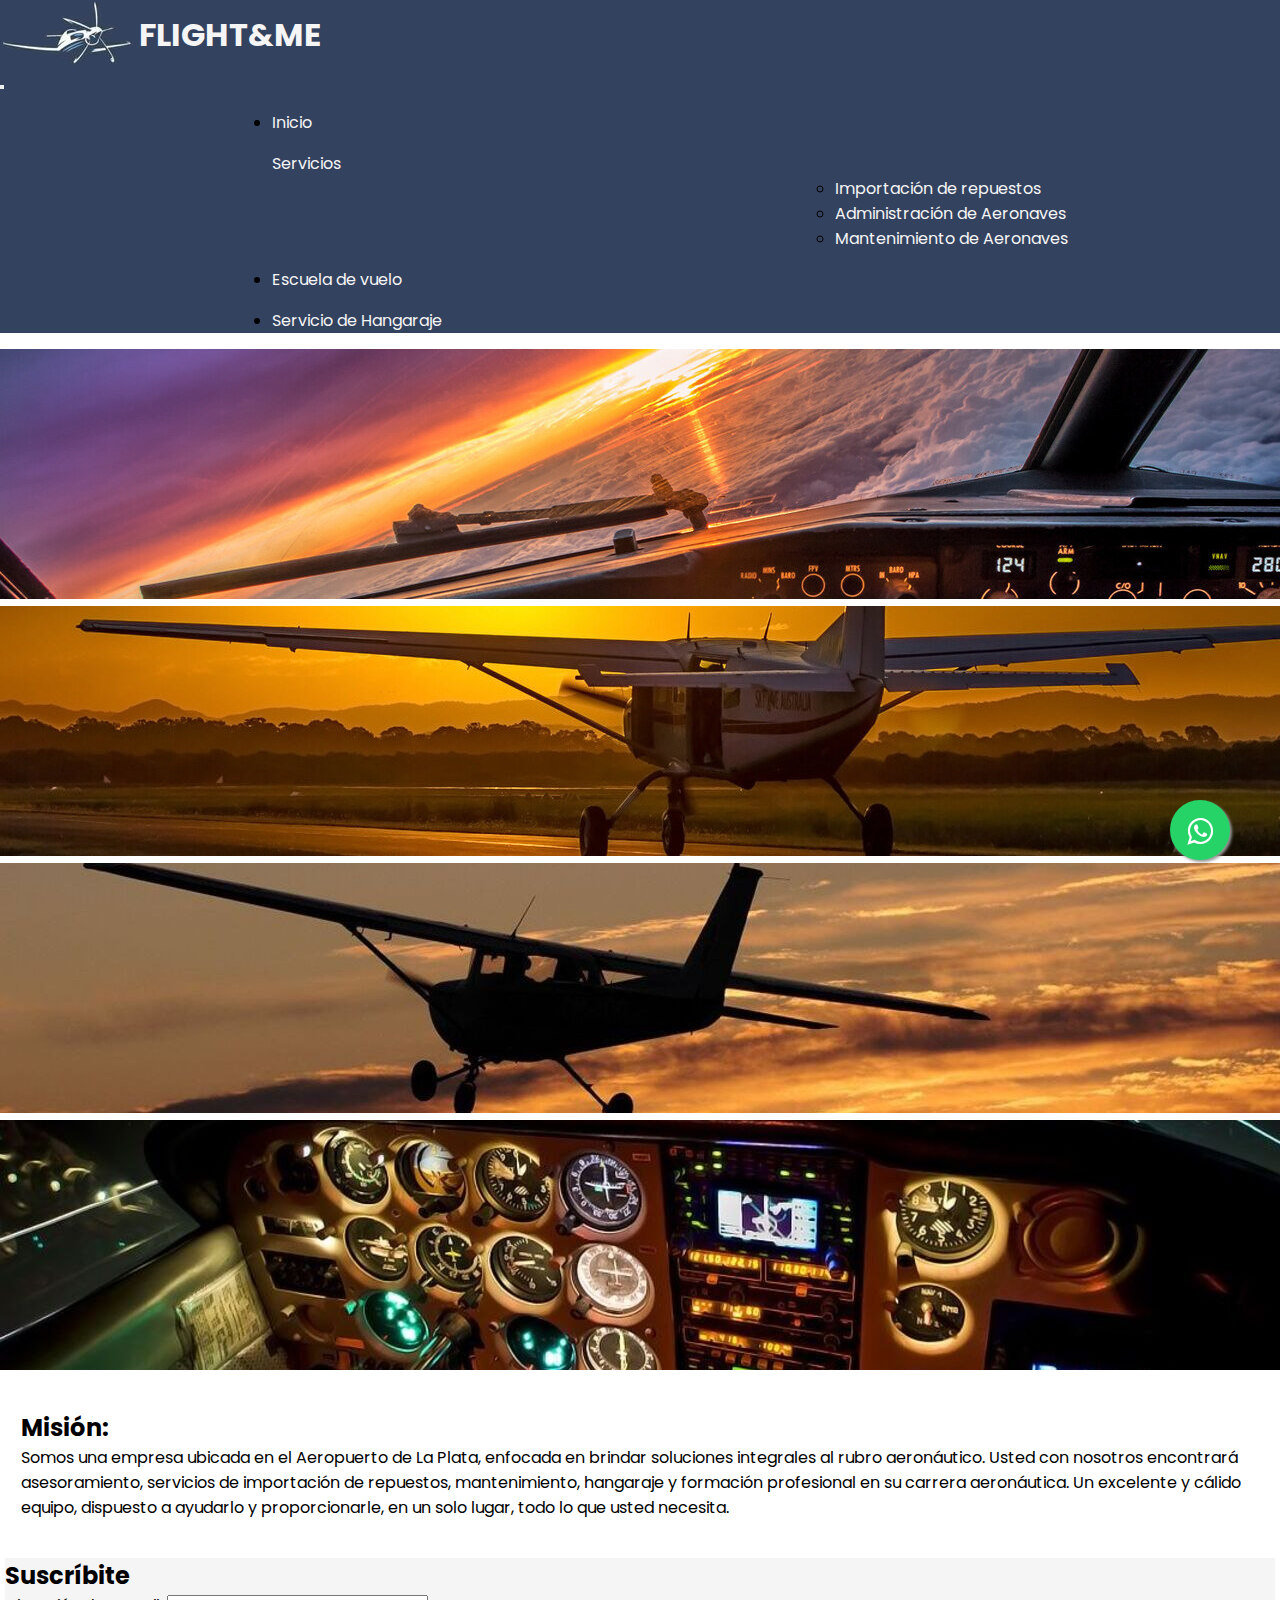
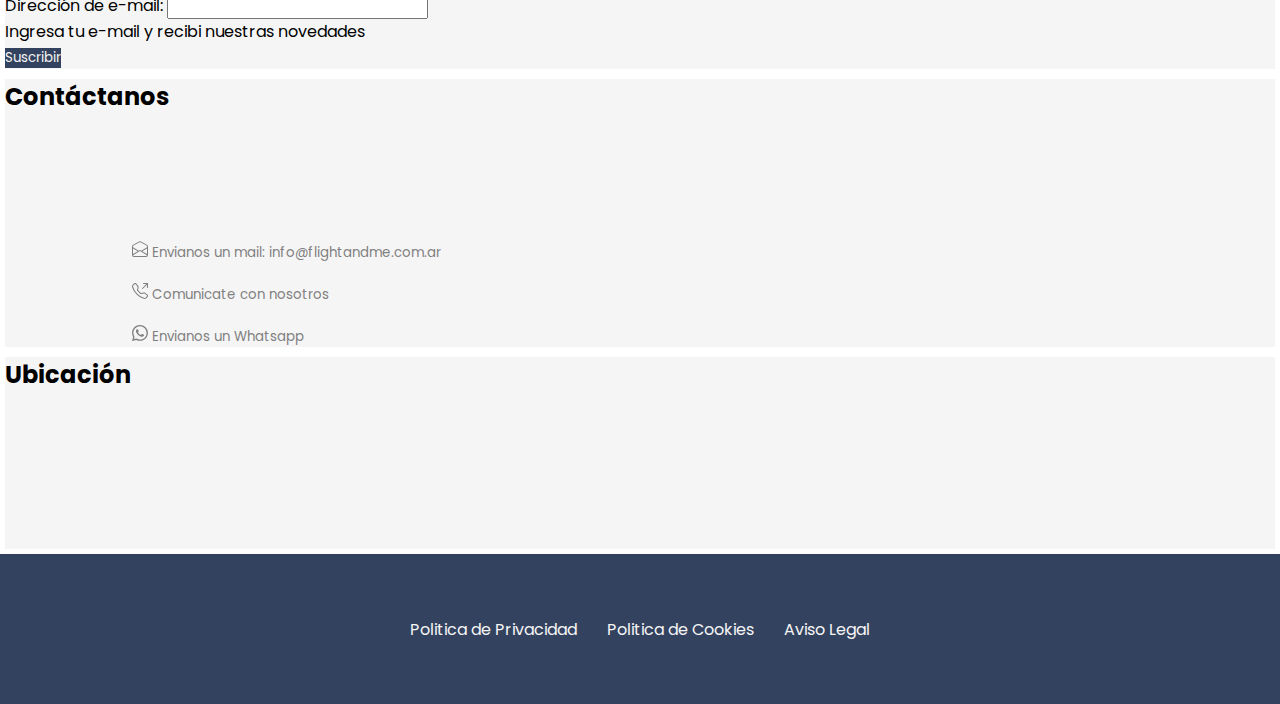
<file: index.html>
<!DOCTYPE html>
<html lang="es">

<head>
    <meta charset="UTF-8">
    <meta http-equiv="X-UA-Compatible" content="IE=edge">
    <meta name="viewport" content="width=device-width, initial-scale=1.0">
    <meta name="author" content="Martin Dimier"\>
    <meta name="description" content="Empresa dedicada al servicio Aeronautico, brindando soporte, mantenimiento y hangaraje de Aeronaves. Contamos también con escuela de vuelo">
    <meta name="keywords" content="Vuelos Privados, Cursos, Escuela, vuelo, Mantenimiento, Aeronaves, Hangar, Ferryflight, Taxi aereo, avion, avioneta,"\>
    <title>Flight&Me SA</title>
    <link rel="shortcut icon" href="images\plane.png">
    <!-- CSS only -->
    <link href="https://cdn.jsdelivr.net/npm/bootstrap@5.0.2/dist/css/bootstrap.min.css" rel="stylesheet" integrity="sha384-EVSTQN3/azprG1Anm3QDgpJLIm9Nao0Yz1ztcQTwFspd3yD65VohhpuuCOmLASjC" crossorigin="anonymous">
    <link rel="preconnect" href="https://fonts.gstatic.com">
    <link href="https://fonts.googleapis.com/css2?family=Poppins:ital,wght@0,700;1,300&display=swap" rel="stylesheet">
    <link rel="preconnect" href="https://fonts.gstatic.com">
    <link href="https://fonts.googleapis.com/css2?family=Barlow+Condensed&display=swap" rel="stylesheet">  
    <!-- Whatsapp Button -->
    <link rel="stylesheet" href="https://maxcdn.bootstrapcdn.com/font-awesome/4.5.0/css/font-awesome.min.css">
    <link rel="stylesheet" type="text/css" href="estilos/estilo.css">

</head>


<body>

    <a href="https://api.whatsapp.com/send?phone=5492216403123& text=Hola,%20Quisiera%20conocer%20sobre%20flightandme!" class="float" target="_blank">
        <i class="fa fa-whatsapp float__float"></i>
        </a>

    <div class="conainter header"> 
      <nav class="navbar navbar-expand-lg navbar-light p-2 header__nav">
            <a href="index.html" title="Inicio" class="navbar-brand header__nav--link">
            <img src="images/logo.png" title="LOGO DE FLIGHT AND ME" alt="LOGO DE LA EMPRESA FLIGHT AND ME" class="d-inline-block align-top" height="50%">
            <h1 class="display-9 header__marca">FLIGHT&ME</h1>
            </a> 
            <button class="navbar-toggler" type="button" data-bs-toggle="collapse" data-bs-target="#toggleMobileMenu" aria-controls="toggleMobileMenu" aria-expanded="false" aria-lable="Toggle navigation">
                <span class="navbar-toggler-icon"></span>
            </button>
        <div class="collapse navbar-collapse" id="toggleMobileMenu">
            <ul class="navbar-nav ms text-center menu">
                    <li  class="navbar-link"><a href="index.html" title="Inicio">Inicio</a></li>
                <div id="dropdown"><a class="nav--link dropdown-toggle shown.bs.dropdown m-1" href="#" role="button"
                        data-bs-toggle="dropdown" aria-expanded="false">Servicios</a>
                  <ul class="dropdown-menu shown.bs.dropdown" aria-labelledby="navbarDropdown"   data-bs-popper="none">
                       <li><a class="dropdown-item" href="paginas/importacionDeRepuestosyAeronaves.html">Importación de repuestos</a></li>
                       <li><a class="dropdown-item" href="paginas/administracionDeAeronaves.html">Administración de Aeronaves</a></li>        
                       <li><a class="dropdown-item" href="paginas/mantenimientoDeAeronaves.html">Mantenimiento de Aeronaves</a></li>
                 </ul>
                </div>
                    <li class="navbar-link"><a href="paginas/escuelaDeVuelo.html" title="Escuela de vuelo">Escuela de vuelo</a></li>
                    <li class="navbar-link"><a href="paginas/hangaraje.html" title="Hangaraje">Servicio de Hangaraje</a></li>
              </ul>
        </div>
      </nav>
    </div>
    
    <div id="carousel" class="carousel slide" data-ride="carousel">
        <div class="carousel-inner">
          <div class="carousel-item active">
            <img class="d-block w-100" src="images\b737.jpg" alt="First slide">
          </div>
          <div class="carousel-item">
            <img class="d-block w-100" src="images\caravan.jpg" alt="Second slide">
          </div>
          <div class="carousel-item">
            <img class="d-block w-100" src="images\cessna.jpg" alt="Third slide">
          </div>
          <div class="carousel-item">
            <img class="d-block w-100" src="images\instrumentos.jpg" alt="Fourth slide">
          </div>
        </div>
        <a class="carousel-control-prev" href="#carousel" role="button" data-slide="prev">
          <span class="carousel-control-prev-icon" aria-hidden="true"></span>
          <span class="sr-only">Anterior</span>
        </a>
        <a class="carousel-control-next" href="#carousel" role="button" data-slide="next">
          <span class="sr-only">Siguiente</span>
          <span class="carousel-control-next-icon" aria-hidden="true"></span>
        </a>
    </div>

    <div class="mision">

        <section class="misionContenido">
        <H2 class="misionTitulo">Misión:</H2>
        <p>Somos una empresa ubicada en el Aeropuerto de La Plata, enfocada en brindar soluciones integrales al rubro aeronáutico. Usted con nosotros encontrará asesoramiento, servicios de importación de repuestos, mantenimiento, hangaraje y formación profesional en su carrera aeronáutica. Un excelente y cálido equipo, dispuesto a ayudarlo y proporcionarle, en un solo lugar, todo lo que usted necesita. </p>
        </section>
    </div>
    <div class="row pie m-1">
        <section class="col-4 suscripcion p-3">
            <form>
                <h2>Suscríbite</h2>
                <div class="mb-3">
                     <label for="exampleInputEmail1" class="form-label">Dirección de e-mail:</label>
                      <input type="email" class="form-control" id="exampleInputEmail1" aria-describedby="emailHelp">
                      <div id="emailHelp" class="form-text">Ingresa tu e-mail y recibi nuestras novedades</div>
                </div>
                <button type="submit" class="btn btn-primary">Suscribir</button>
            </form>
        </section>


        <!-- API DE WHATSAPP  -->

        
        <section class="col-4 contacto p-3">
            <H2>Contáctanos</H2>
            <ul>
                <li><a href="mailto:info@flightandme.com.ar"> <svg xmlns="http://www.w3.org/2000/svg" width="16" height="16" fill="currentColor" class="bi bi-envelope-open" viewBox="0 0 16 16">
                    <path d="M8.47 1.318a1 1 0 0 0-.94 0l-6 3.2A1 1 0 0 0 1 5.4v.818l5.724 3.465L8 8.917l1.276.766L15 6.218V5.4a1 1 0 0 0-.53-.882l-6-3.2zM15 7.388l-4.754 2.877L15 13.117v-5.73zm-.035 6.874L8 10.083l-6.965 4.18A1 1 0 0 0 2 15h12a1 1 0 0 0 .965-.738zM1 13.117l4.754-2.852L1 7.387v5.73zM7.059.435a2 2 0 0 1 1.882 0l6 3.2A2 2 0 0 1 16 5.4V14a2 2 0 0 1-2 2H2a2 2 0 0 1-2-2V5.4a2 2 0 0 1 1.059-1.765l6-3.2z"/>
                  </svg>  Envianos un mail: info@flightandme.com.ar</a></li>
                  <br>
                  <li><a href="tel:+5492216403123"> <svg xmlns="http://www.w3.org/2000/svg" width="16" height="16" fill="currentColor" class="bi bi-telephone-outbound" viewBox="0 0 16 16">
                    <path d="M3.654 1.328a.678.678 0 0 0-1.015-.063L1.605 2.3c-.483.484-.661 1.169-.45 1.77a17.568 17.568 0 0 0 4.168 6.608 17.569 17.569 0 0 0 6.608 4.168c.601.211 1.286.033 1.77-.45l1.034-1.034a.678.678 0 0 0-.063-1.015l-2.307-1.794a.678.678 0 0 0-.58-.122l-2.19.547a1.745 1.745 0 0 1-1.657-.459L5.482 8.062a1.745 1.745 0 0 1-.46-1.657l.548-2.19a.678.678 0 0 0-.122-.58L3.654 1.328zM1.884.511a1.745 1.745 0 0 1 2.612.163L6.29 2.98c.329.423.445.974.315 1.494l-.547 2.19a.678.678 0 0 0 .178.643l2.457 2.457a.678.678 0 0 0 .644.178l2.189-.547a1.745 1.745 0 0 1 1.494.315l2.306 1.794c.829.645.905 1.87.163 2.611l-1.034 1.034c-.74.74-1.846 1.065-2.877.702a18.634 18.634 0 0 1-7.01-4.42 18.634 18.634 0 0 1-4.42-7.009c-.362-1.03-.037-2.137.703-2.877L1.885.511zM11 .5a.5.5 0 0 1 .5-.5h4a.5.5 0 0 1 .5.5v4a.5.5 0 0 1-1 0V1.707l-4.146 4.147a.5.5 0 0 1-.708-.708L14.293 1H11.5a.5.5 0 0 1-.5-.5z"/>
                  </svg> Comunicate con nosotros</a></li>
                  <br>
                  <li><a href="https://api.whatsapp.com/send?phone=5492216403123&text=Hola,%20Quisiera%20conocer%20sobre%20flightandme!"> <svg xmlns="http://www.w3.org/2000/svg" width="16" height="16" fill="currentColor" class="bi bi-whatsapp" viewBox="0 0 16 16">
                    <path d="M13.601 2.326A7.854 7.854 0 0 0 7.994 0C3.627 0 .068 3.558.064 7.926c0 1.399.366 2.76 1.057 3.965L0 16l4.204-1.102a7.933 7.933 0 0 0 3.79.965h.004c4.368 0 7.926-3.558 7.93-7.93A7.898 7.898 0 0 0 13.6 2.326zM7.994 14.521a6.573 6.573 0 0 1-3.356-.92l-.24-.144-2.494.654.666-2.433-.156-.251a6.56 6.56 0 0 1-1.007-3.505c0-3.626 2.957-6.584 6.591-6.584a6.56 6.56 0 0 1 4.66 1.931 6.557 6.557 0 0 1 1.928 4.66c-.004 3.639-2.961 6.592-6.592 6.592zm3.615-4.934c-.197-.099-1.17-.578-1.353-.646-.182-.065-.315-.099-.445.099-.133.197-.513.646-.627.775-.114.133-.232.148-.43.05-.197-.1-.836-.308-1.592-.985-.59-.525-.985-1.175-1.103-1.372-.114-.198-.011-.304.088-.403.087-.088.197-.232.296-.346.1-.114.133-.198.198-.33.065-.134.034-.248-.015-.347-.05-.099-.445-1.076-.612-1.47-.16-.389-.323-.335-.445-.34-.114-.007-.247-.007-.38-.007a.729.729 0 0 0-.529.247c-.182.198-.691.677-.691 1.654 0 .977.71 1.916.81 2.049.098.133 1.394 2.132 3.383 2.992.47.205.84.326 1.129.418.475.152.904.129 1.246.08.38-.058 1.171-.48 1.338-.943.164-.464.164-.86.114-.943-.049-.084-.182-.133-.38-.232z"/>
                  </svg>  Envianos un Whatsapp</a></li>
            </ul>
        </section>


         <!-- IFRAME DE GOOGLE CON UBICACION -->

        <section class="col-4 ubicacion p-3">
                <h2>Ubicación</h2>
                <iframe src="https://www.google.com/maps/embed?pb=!1m18!1m12!1m3!1d665.2262082066861!2d-57.886190070819204!3d-34.96362949971606!2m3!1f0!2f0!3f0!3m2!1i1024!2i768!4f13.1!3m3!1m2!1s0x95a2ef7c408cc131%3A0xd6e11b2f2dd339f!2sISA%20CIAC!5e1!3m2!1ses!2sar!4v1623556517035!5m2!1ses!2sar" width="95%" height="85%" style="border:0;" allowfullscreen="" loading="lazy"></iframe>
        </section>
    </div>
    <footer class="footer">
        <ul class="footer__lista">
            <li class="footer__lista--item"><a class="footer__lista--item__link" href="paginas/politicaDePrivacidad.html" title="Politica de Privacidad">Politica de Privacidad</a></li>
            <li class="footer__lista--item"><a class="footer__lista--item__link" href="paginas/politicaDeCookie.html" title="Politica de Cookies">Politica de Cookies</a></li>
            <li class="footer__lista--item"><a class="footer__lista--item__link" href="paginas/avisoLegal.html" title="Aviso Legal">Aviso Legal</a></li>
        </ul>
  </footer>

  <!-- JavaScript Bundle with Popper -->
    <script src="https://cdn.jsdelivr.net/npm/bootstrap@5.0.2/dist/js/bootstrap.bundle.min.js"integrity="sha384-MrcW6ZMFYlzcLA8Nl+NtUVF0sA7MsXsP1UyJoMp4YLEuNSfAP+JcXn/tWtIaxVXM"crossorigin="anonymous"></script>

  <!-- Script Bootstrap -->
    <script src="https://code.jquery.com/jquery-3.2.1.slim.min.js"integrity="sha384-KJ3o2DKtIkvYIK3UENzmM7KCkRr/rE9/Qpg6aAZGJwFDMVNA/GpGFF93hXpG5KkN"crossorigin="anonymous"></script>
    <script src="https://cdnjs.cloudflare.com/ajax/libs/popper.js/1.12.9/umd/popper.min.js"integrity="sha384-ApNbgh9B+Y1QKtv3Rn7W3mgPxhU9K/ScQsAP7hUibX39j7fakFPskvXusvfa0b4Q"crossorigin="anonymous"></script>
    <script src="https://maxcdn.bootstrapcdn.com/bootstrap/4.0.0/js/bootstrap.min.js"integrity="sha384-JZR6Spejh4U02d8jOt6vLEHfe/JQGiRRSQQxSfFWpi1MquVdAyjUar5+76PVCmYl"crossorigin="anonymous"></script>
</body>
</html>
</file>
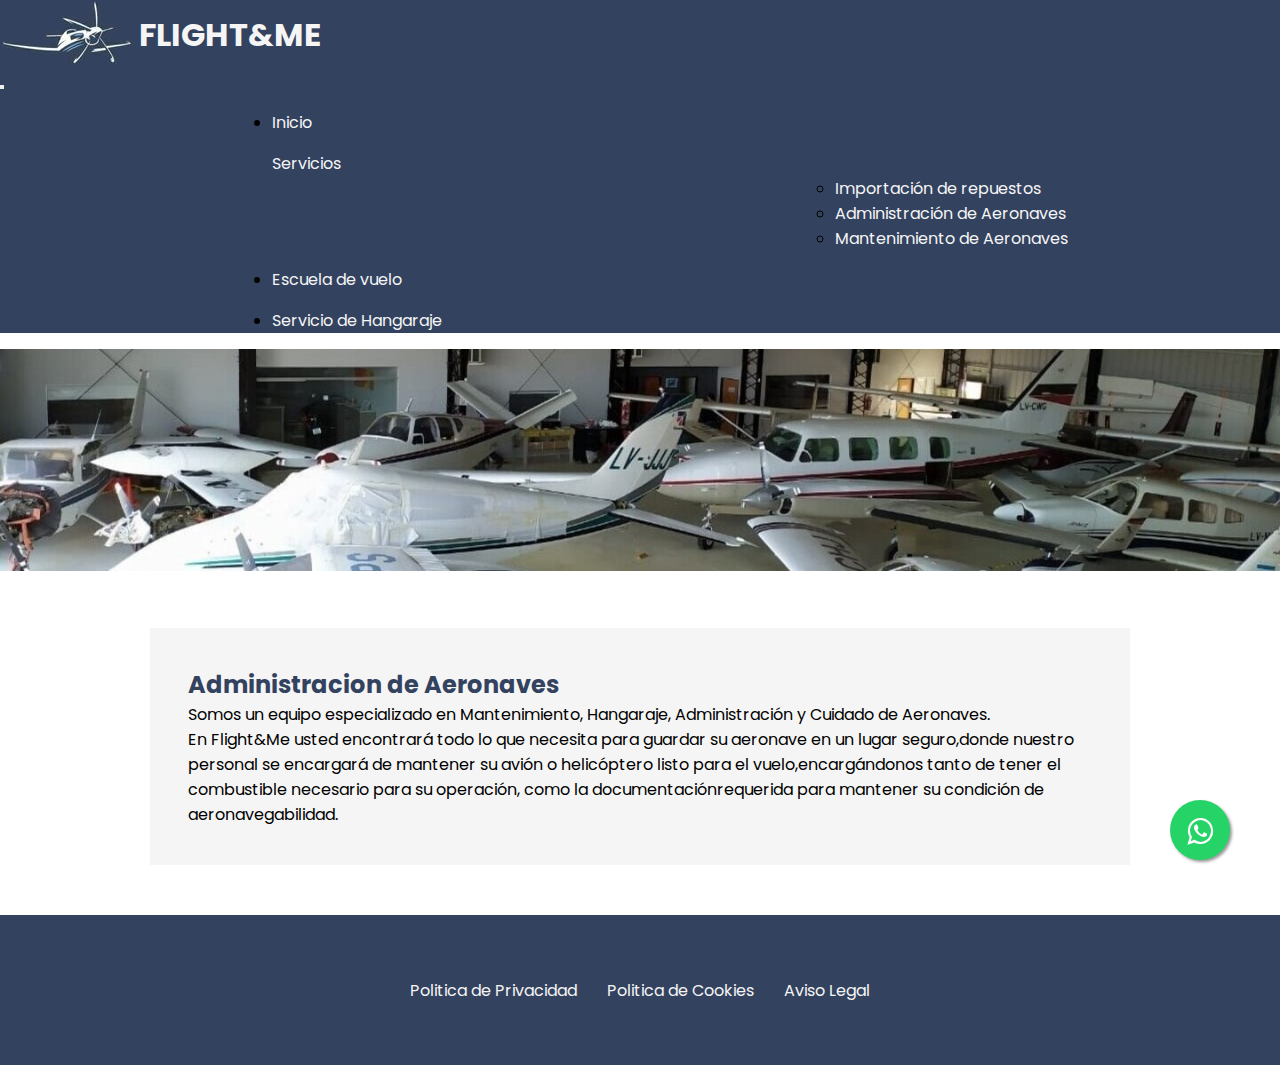
<file: paginas/administracionDeAeronaves.html>
<!DOCTYPE html>
<html lang="en">
<head>
    <meta charset="UTF-8">
    <meta http-equiv="X-UA-Compatible" content="IE=edge">
    <meta name="viewport" content="width=device-width, initial-scale=1.0">
    <title>Administración de Aeronaves</title>
    <meta name="description" content="Empresa dedicada a la administracion de aeronaves">
    <meta name="keywords" content="Administracion, aeronaves, Helicoptero, Avion">
    <link rel="shortcut icon" href="../images/plane.png">
    
    <!-- CSS only -->
    <link href="https://cdn.jsdelivr.net/npm/bootstrap@5.0.2/dist/css/bootstrap.min.css" rel="stylesheet" integrity="sha384-EVSTQN3/azprG1Anm3QDgpJLIm9Nao0Yz1ztcQTwFspd3yD65VohhpuuCOmLASjC" crossorigin="anonymous">
    <link rel="stylesheet" type="text/css" href="../estilos/estilo.css">
    <link rel="preconnect" href="https://fonts.gstatic.com">
    <link href="https://fonts.googleapis.com/css2?family=Poppins:ital,wght@0,700;1,300&display=swap" rel="stylesheet">
    <link rel="preconnect" href="https://fonts.gstatic.com">
    <link href="https://fonts.googleapis.com/css2?family=Barlow+Condensed&display=swap" rel="stylesheet"> 
    <!-- Whatsapp Button -->
    <link rel="stylesheet" href="https://maxcdn.bootstrapcdn.com/font-awesome/4.5.0/css/font-awesome.min.css">
</head>


<body>

    <a href="https://api.whatsapp.com/send?phone=5492216403123& text=Hola,%20Quisiera%20conocer%20sobre%20flightandme!" class="float" target="_blank">
        <i class="fa fa-whatsapp float__float"></i>
        </a>

    <div class="conainter header"> 
        <nav class="navbar navbar-expand-lg navbar-light p-2 header__nav">
            <a href="../index.html" title="Inicio" class="navbar-brand header__nav--link">
            <img src="../images/logo.png" title="LOGO DE FLIGHT AND ME" alt="LOGO DE LA EMPRESA FLIGHT AND ME" class="d-inline-block align-top" height="50%">
            <h1 class="display-9 header__marca">FLIGHT&ME</h1>
            </a> 
            <button class="navbar-toggler" type="button" data-bs-toggle="collapse" data-bs-target="#toggleMobileMenu" aria-controls="toggleMobileMenu" aria-expanded="false" aria-lable="Toggle navigation">
                <span class="navbar-toggler-icon"></span>
            </button>
            <div class="collapse navbar-collapse" id="toggleMobileMenu">
                <ul class="navbar-nav ms text-center menu">
                    <li  class="navbar-link"><a href="../index.html" title="Inicio">Inicio</a></li>
                    <div id="dropdown"><a class="nav--link dropdown-toggle shown.bs.dropdown m-1" href="#" role="button"
                        data-bs-toggle="dropdown" aria-expanded="false">Servicios</a>
                   <ul class="dropdown-menu shown.bs.dropdown" aria-labelledby="navbarDropdown" data-bs-popper="none">
                       <li><a class="dropdown-item" href="importacionDeRepuestosyAeronaves.html">Importación de repuestos</a></li>
                       <li><a class="dropdown-item" href="administracionDeAeronaves.html">Administración de Aeronaves</a></li>        
                       <li><a class="dropdown-item" href="mantenimientoDeAeronaves.html">Mantenimiento de Aeronaves</a></li>
                 </ul>
                </div>
                    <li class="navbar-link"><a href="escuelaDeVuelo.html" title="Escuela de vuelo">Escuela de vuelo</a></li>
                    <li class="navbar-link"><a href="hangaraje.html" title="Hangaraje">Servicio de Hangaraje</a></li>


                </ul>
            </div>
        </nav>
    </div>
        
    <main class="fotosmain">
        <img class="fotosmain__foto" src="../images/hangaraje.jpg" alt="Imagen interior de hangar">
    </main>
    <section class="texto">
        <h2 class="texto__titulo">Administracion de Aeronaves</h2>
        <p class="texto__titulo--parrafo">Somos un equipo especializado en Mantenimiento, Hangaraje, Administración y Cuidado de Aeronaves.
        <br> 
        En Flight&Me usted encontrará todo lo que necesita para guardar su aeronave en un lugar seguro,donde nuestro personal se encargará de mantener su avión o helicóptero listo para el vuelo,encargándonos tanto de tener el combustible necesario para su operación, como la documentaciónrequerida para mantener su condición de aeronavegabilidad.
        </p>
    </section>
        
    <footer class="footer">
        <ul class="footer__lista">
            <li class="footer__lista--item"><a class="footer__lista--item__link" href="../paginas/politicaDePrivacidad.html" title="Politica de Privacidad">Politica de Privacidad</a></li>
            <li class="footer__lista--item"><a class="footer__lista--item__link" href="../paginas/politicaDeCookie.html" title="Politica de Cookies">Politica de Cookies</a></li>
            <li class="footer__lista--item"><a class="footer__lista--item__link" href="../paginas/avisoLegal.html" title="Aviso Legal">Aviso Legal</a></li>
        </ul>
</footer>
        <!-- JavaScript Bundle with Popper -->
        <script src="https://cdn.jsdelivr.net/npm/bootstrap@5.0.2/dist/js/bootstrap.bundle.min.js" integrity="sha384-MrcW6ZMFYlzcLA8Nl+NtUVF0sA7MsXsP1UyJoMp4YLEuNSfAP+JcXn/tWtIaxVXM" crossorigin="anonymous"></script>
</body>
</html>
</file>
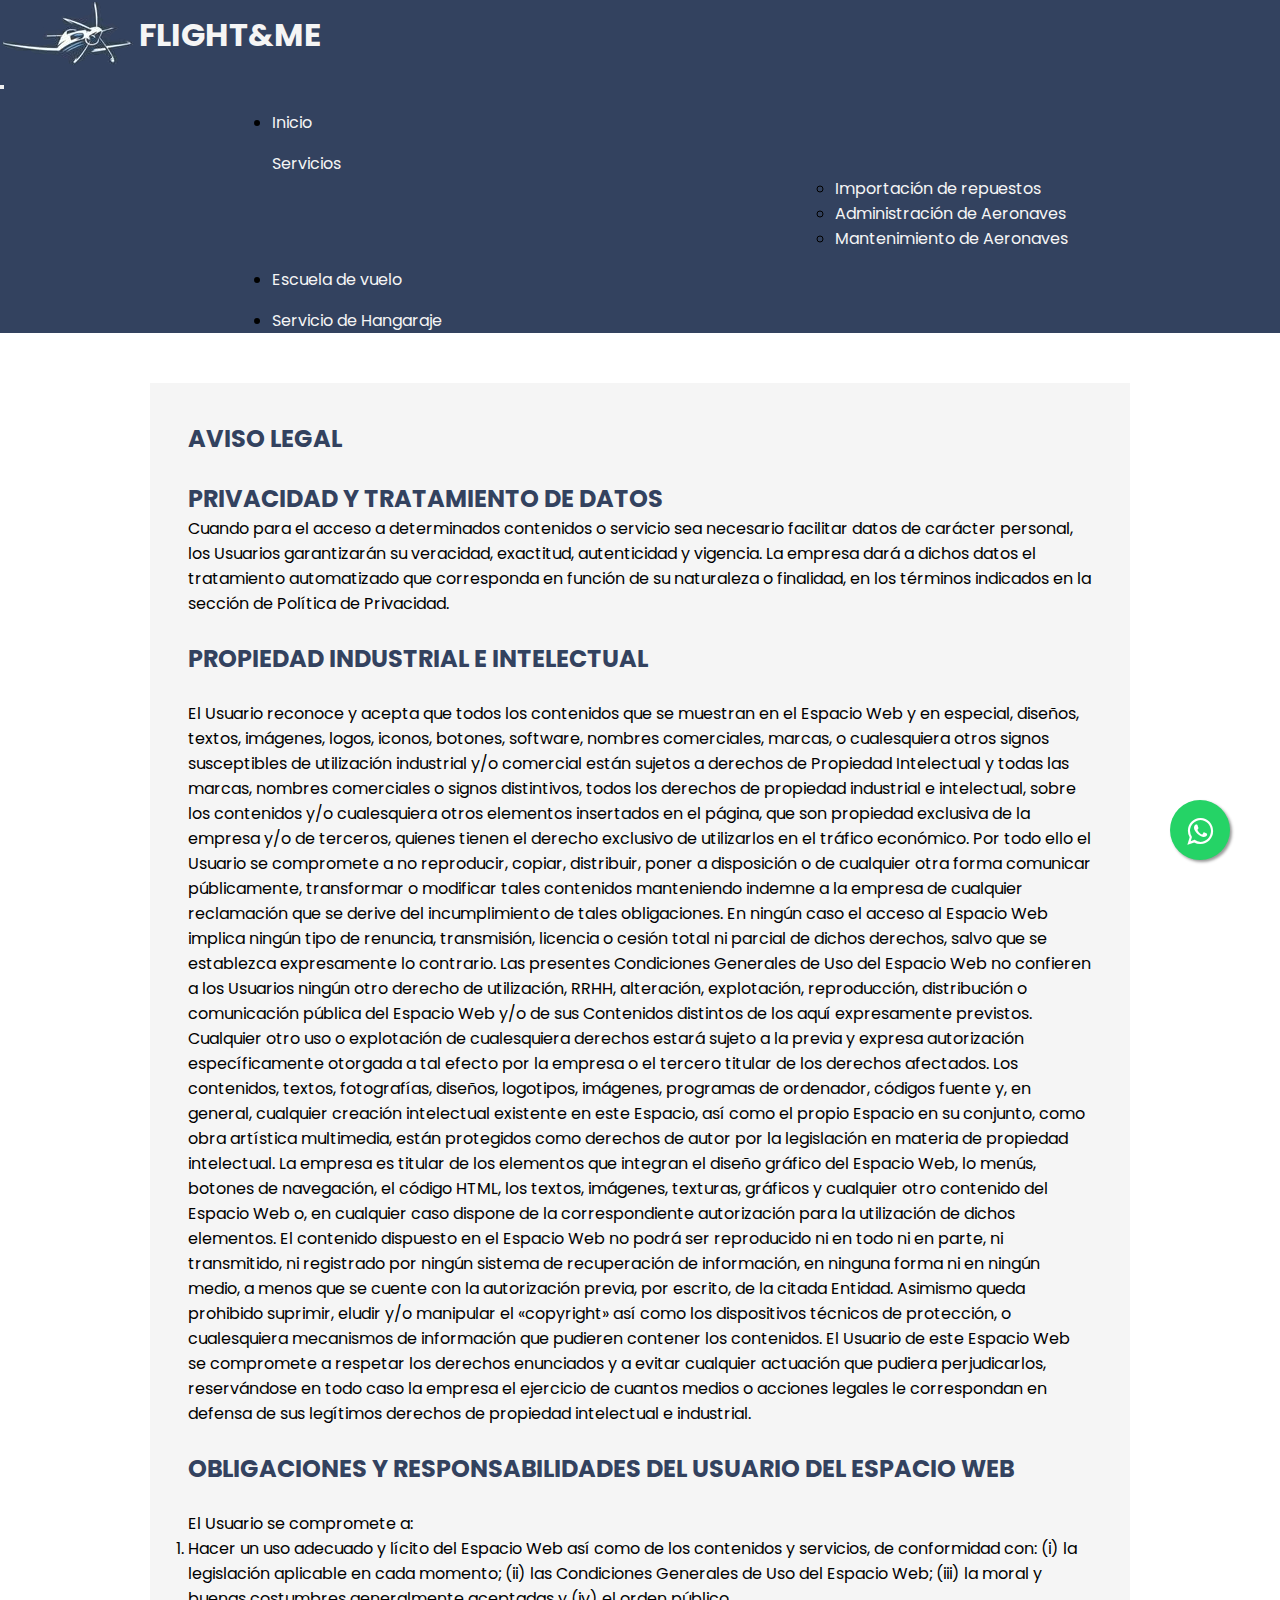
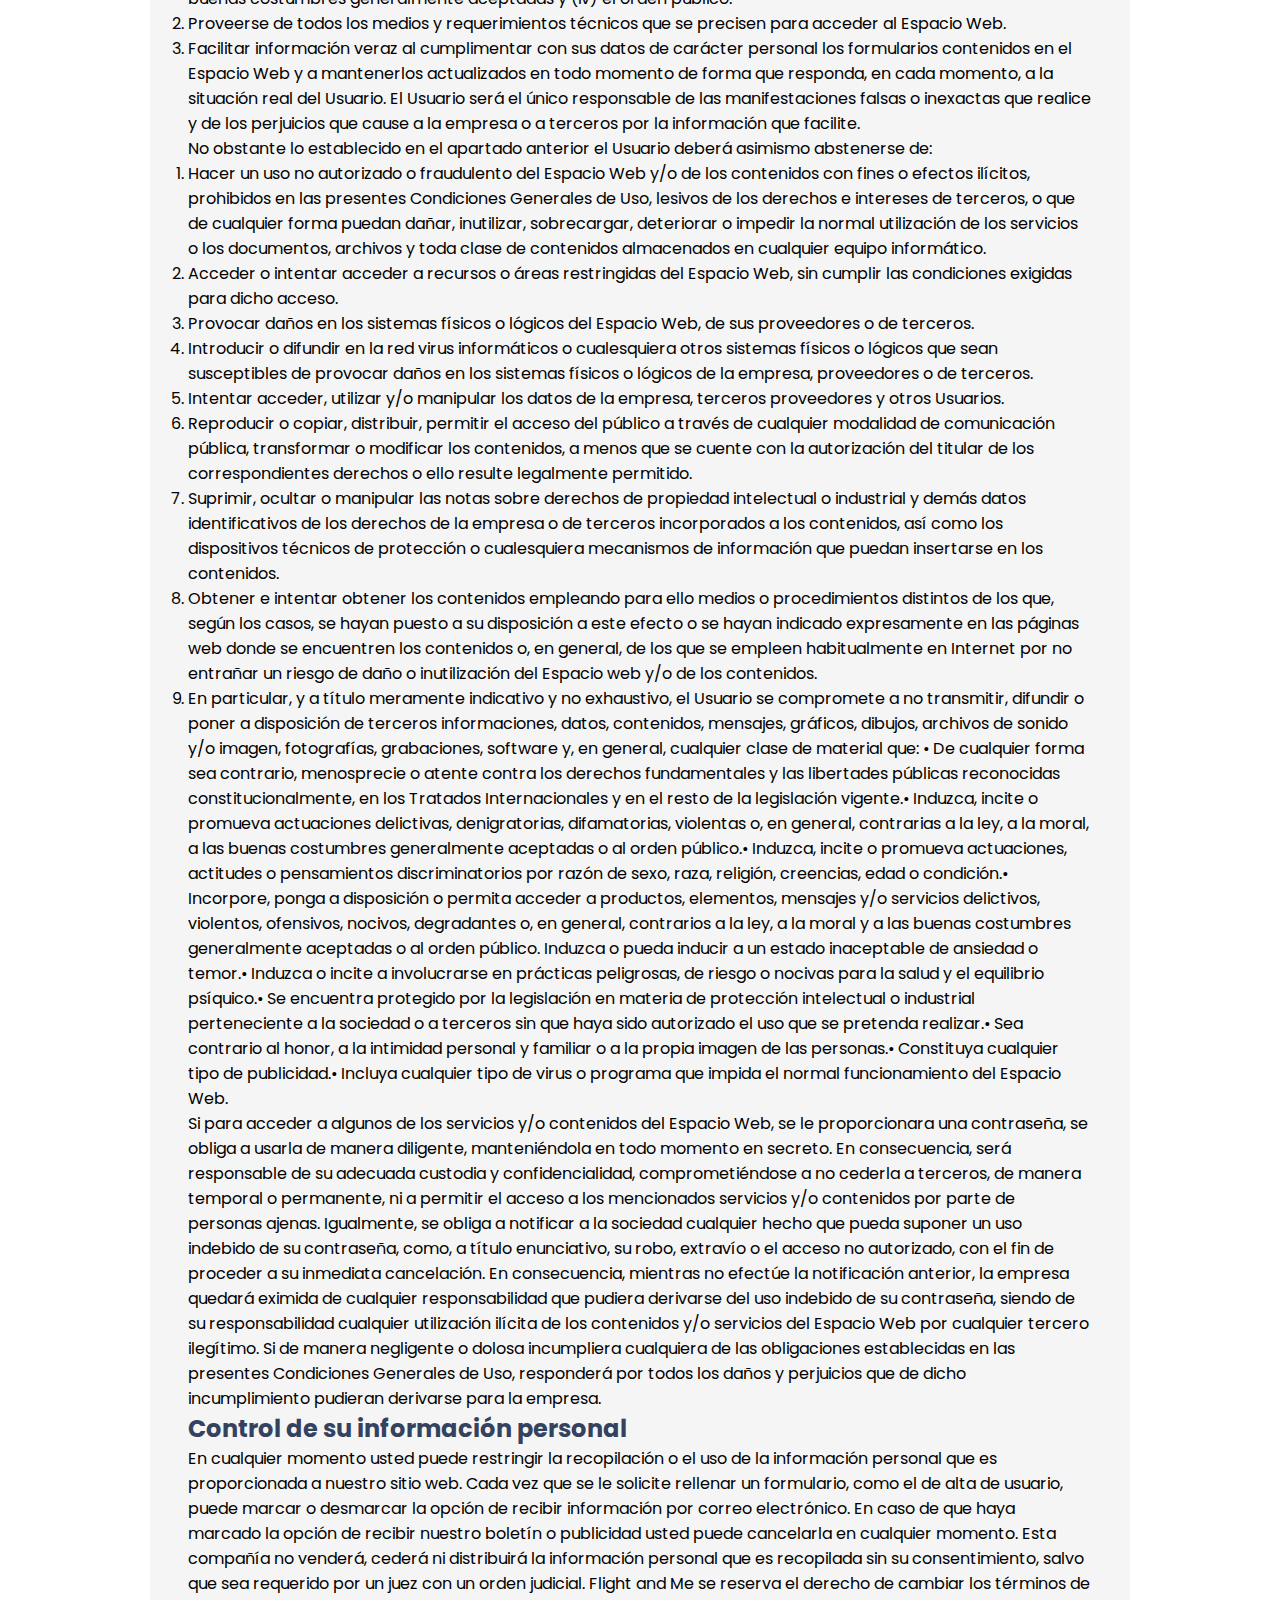
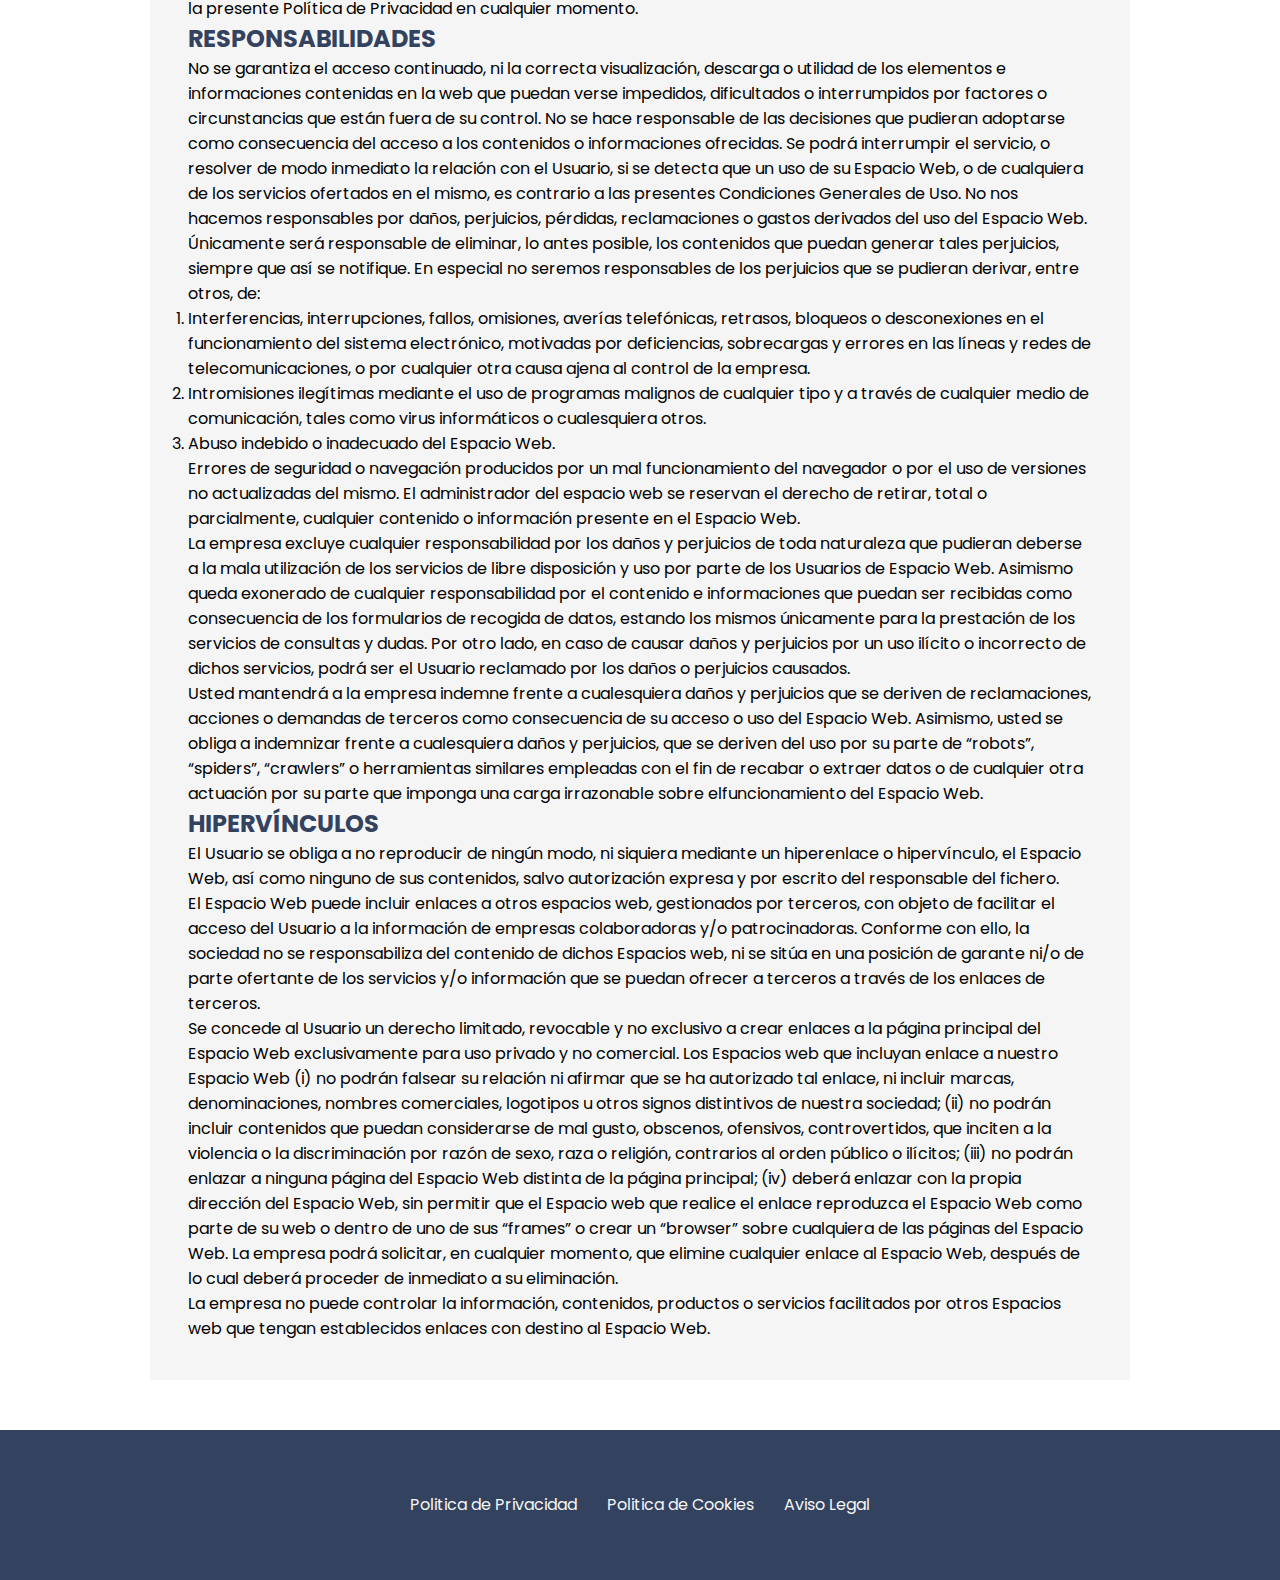
<file: paginas/avisoLegal.html>
<!DOCTYPE html>
<html lang="es">

<head>
    <meta charset="UTF-8">
    <meta http-equiv="X-UA-Compatible" content="IE=edge">
    <meta name="viewport" content="width=device-width, initial-scale=1.0">
    <meta name="author" content="Martin Dimier"\>
    <meta name="keywords" content="Vuelos Privados, Cursos de vuelo, Escuela de vuelo, Mantenimiento de Aeronaves, Hangares, Ferryflight, Taxi aereo"\>
    <meta name="description" content="Empresa dedicada a servicios integrales aeronauticos">
    <title>Flight&Me SA - Aviso Legal</title>
    <link rel="shortcut icon" href="../images\plane.png">
    <!-- CSS only -->
    <link href="https://cdn.jsdelivr.net/npm/bootstrap@5.0.2/dist/css/bootstrap.min.css" rel="stylesheet" integrity="sha384-EVSTQN3/azprG1Anm3QDgpJLIm9Nao0Yz1ztcQTwFspd3yD65VohhpuuCOmLASjC" crossorigin="anonymous">
    <link rel="stylesheet" type="text/css" href="../estilos/estilo.css">
    <link rel="preconnect" href="https://fonts.gstatic.com">
    <link href="https://fonts.googleapis.com/css2?family=Poppins:ital,wght@0,700;1,300&display=swap" rel="stylesheet">
    <link rel="preconnect" href="https://fonts.gstatic.com">
    <link href="https://fonts.googleapis.com/css2?family=Barlow+Condensed&display=swap" rel="stylesheet">  
    <!-- Whatsapp Button -->
    <link rel="stylesheet" href="https://maxcdn.bootstrapcdn.com/font-awesome/4.5.0/css/font-awesome.min.css">

</head>
    
<body>

    <a href="https://api.whatsapp.com/send?phone=5492216403123& text=Hola,%20Quisiera%20conocer%20sobre%20flightandme!" class="float" target="_blank">
        <i class="fa fa-whatsapp float__float"></i>
        </a>

    <div class="conainter header"> 
        <nav class="navbar navbar-expand-lg navbar-light p-2 header__nav">
            <a href="../index.html" title="Inicio" class="navbar-brand header__nav--link">
            <img src="../images/logo.png" title="LOGO DE FLIGHT AND ME" alt="LOGO DE LA EMPRESA FLIGHT AND ME" class="d-inline-block align-top" height="50%">
            <h1 class="display-9 header__marca">FLIGHT&ME</h1>
            </a> 
            <button class="navbar-toggler" type="button" data-bs-toggle="collapse" data-bs-target="#toggleMobileMenu" aria-controls="toggleMobileMenu" aria-expanded="false" aria-lable="Toggle navigation">
                <span class="navbar-toggler-icon"></span>
            </button>
            <div class="collapse navbar-collapse" id="toggleMobileMenu">
                <ul class="navbar-nav ms text-center menu">
                    <li  class="navbar-link"><a href="../index.html" title="Inicio">Inicio</a></li>
                    <div id="dropdown"><a class="nav--link dropdown-toggle shown.bs.dropdown m-1" href="#" role="button"
                        data-bs-toggle="dropdown" aria-expanded="false">Servicios</a>
                   <ul class="dropdown-menu shown.bs.dropdown" aria-labelledby="navbarDropdown" data-bs-popper="none">
                       <li><a class="dropdown-item" href="importacionDeRepuestosyAeronaves.html">Importación de repuestos</a></li>
                       <li><a class="dropdown-item" href="administracionDeAeronaves.html">Administración de Aeronaves</a></li>        
                       <li><a class="dropdown-item" href="mantenimientoDeAeronaves.html">Mantenimiento de Aeronaves</a></li>
                 </ul>
                </div>
                    <li class="navbar-link"><a href="escuelaDeVuelo.html" title="Escuela de vuelo">Escuela de vuelo</a></li>
                    <li class="navbar-link"><a href="hangaraje.html" title="Hangaraje">Servicio de Hangaraje</a></li>


                </ul>
            </div>
        </nav>
    </div>

<section class="texto">
<h2 class="texto__titulo">AVISO LEGAL</h2>
<br>
<h2 class="texto__titulo">PRIVACIDAD Y TRATAMIENTO DE DATOS</h2>

<p class="texto__titulo--parrafo">Cuando para el acceso a determinados contenidos o servicio sea necesario facilitar datos de carácter personal, los Usuarios garantizarán su veracidad, exactitud, autenticidad y vigencia. La empresa dará a dichos datos el tratamiento automatizado que corresponda en función de su naturaleza o finalidad, en los términos indicados en la sección de Política de Privacidad.
</p>
<br>
<h2 class="texto__titulo">PROPIEDAD INDUSTRIAL E INTELECTUAL</h2>
<br>
<p>  
    El Usuario reconoce y acepta que todos los contenidos que se muestran en el Espacio Web y en especial, diseños, textos, imágenes, logos, iconos, botones, software, nombres comerciales, marcas, o cualesquiera otros signos susceptibles de utilización industrial y/o comercial están sujetos a derechos de Propiedad Intelectual y todas las marcas, nombres comerciales o signos distintivos, todos los derechos de propiedad industrial e intelectual, sobre los contenidos y/o cualesquiera otros elementos insertados en el página, que son propiedad exclusiva de la empresa y/o de terceros, quienes tienen el derecho exclusivo de utilizarlos en el tráfico económico. Por todo ello el Usuario se compromete a no reproducir, copiar, distribuir, poner a disposición o de cualquier otra forma comunicar públicamente, transformar o modificar tales contenidos manteniendo indemne a la empresa de cualquier reclamación que se derive del incumplimiento de tales obligaciones. En ningún caso el acceso al Espacio Web implica ningún tipo de renuncia, transmisión, licencia o cesión total ni parcial de dichos derechos, salvo que se establezca expresamente lo contrario. Las presentes Condiciones Generales de Uso del Espacio Web no confieren a los Usuarios ningún otro derecho de utilización, RRHH, alteración, explotación, reproducción, distribución o comunicación pública del Espacio Web y/o de sus Contenidos distintos de los aquí expresamente previstos. Cualquier otro uso o explotación de cualesquiera derechos estará sujeto a la previa y expresa autorización específicamente otorgada a tal efecto por la empresa o el tercero titular de los derechos afectados.
    
    Los contenidos, textos, fotografías, diseños, logotipos, imágenes, programas de ordenador, códigos fuente y, en general, cualquier creación intelectual existente en este Espacio, así como el propio Espacio en su conjunto, como obra artística multimedia, están protegidos como derechos de autor por la legislación en materia de propiedad intelectual. La empresa es titular de los elementos que integran el diseño gráfico del Espacio Web, lo menús, botones de navegación, el código HTML, los textos, imágenes, texturas, gráficos y cualquier otro contenido del Espacio Web o, en cualquier caso dispone de la correspondiente autorización para la utilización de dichos elementos. El contenido dispuesto en el Espacio Web no podrá ser reproducido ni en todo ni en parte, ni transmitido, ni registrado por ningún sistema de recuperación de información, en ninguna forma ni en ningún medio, a menos que se cuente con la autorización previa, por escrito, de la citada Entidad.
    
    Asimismo queda prohibido suprimir, eludir y/o manipular el «copyright» así como los dispositivos técnicos de protección, o cualesquiera mecanismos de información que pudieren contener los contenidos. El Usuario de este Espacio Web se compromete a respetar los derechos enunciados y a evitar cualquier actuación que pudiera perjudicarlos, reservándose en todo caso la empresa el ejercicio de cuantos medios o acciones legales le correspondan en defensa de sus legítimos derechos de propiedad intelectual e industrial.
</p>
<br>
<h2 class="texto__titulo">OBLIGACIONES Y RESPONSABILIDADES DEL USUARIO DEL ESPACIO WEB</h2>
<br>
<p class="texto__titulo--parrafo"> El Usuario se compromete a:
    <ol>
    <li>Hacer un uso adecuado y lícito del Espacio Web así como de los contenidos y servicios, de  conformidad con: (i) la legislación aplicable en cada momento; (ii) las Condiciones Generales de Uso del Espacio Web; (iii) la moral y buenas costumbres generalmente aceptadas y (iv) el orden público.</li>
    <li>Proveerse de todos los medios y requerimientos técnicos que se precisen para acceder al Espacio Web.</li>
    <li>Facilitar información veraz al cumplimentar con sus datos de carácter personal los formularios contenidos en el Espacio Web y a mantenerlos actualizados en todo momento de forma que responda, en cada momento, a la situación real del Usuario. El Usuario será el único responsable de las manifestaciones falsas o inexactas que realice y de los perjuicios que cause a la empresa o a terceros por la información que facilite.</li>
    </ol>
</p>
<p class="texto__titulo--parrafo">
    No obstante lo establecido en el apartado anterior el Usuario deberá asimismo abstenerse de:
    <ol>
        <li>Hacer un uso no autorizado o fraudulento del Espacio Web y/o de los contenidos con fines o efectos ilícitos, prohibidos en las presentes Condiciones Generales de Uso, lesivos de los derechos e intereses de terceros, o que de cualquier forma puedan dañar, inutilizar, sobrecargar, deteriorar o impedir la normal utilización de los servicios o los documentos, archivos y toda clase de contenidos almacenados en cualquier equipo informático.</li>
        <li>Acceder o intentar acceder a recursos o áreas restringidas del Espacio Web, sin cumplir las condiciones exigidas para dicho acceso.</li>
        <li>Provocar daños en los sistemas físicos o lógicos del Espacio Web, de sus proveedores o de terceros.</li>
        <li>Introducir o difundir en la red virus informáticos o cualesquiera otros sistemas físicos o lógicos que sean susceptibles de provocar daños en los sistemas físicos o lógicos de la empresa, proveedores o de terceros.</li>
        <li>Intentar acceder, utilizar y/o manipular los datos de la empresa, terceros proveedores y otros Usuarios.</li>
        <li>Reproducir o copiar, distribuir, permitir el acceso del público a través de cualquier modalidad de comunicación pública, transformar o modificar los contenidos, a menos que se cuente con la autorización del titular de los correspondientes derechos o ello resulte legalmente permitido.</li>
        <li>Suprimir, ocultar o manipular las notas sobre derechos de propiedad intelectual o industrial y demás datos identificativos de los derechos de la empresa o de terceros incorporados a los contenidos, así como los dispositivos técnicos de protección o cualesquiera mecanismos de información que puedan insertarse en los contenidos.</li>
        <li>Obtener e intentar obtener los contenidos empleando para ello medios o procedimientos distintos de los que, según los casos, se hayan puesto a su disposición a este efecto o se hayan indicado expresamente en las páginas web donde se encuentren los contenidos o, en general, de los que se empleen habitualmente en Internet por no entrañar un riesgo de daño o inutilización del Espacio web y/o de los contenidos.</li>
        <li>En particular, y a título meramente indicativo y no exhaustivo, el Usuario se compromete a no transmitir, difundir o poner a disposición de terceros informaciones, datos, contenidos, mensajes, gráficos, dibujos, archivos de sonido y/o imagen, fotografías, grabaciones, software y, en general, cualquier clase de material que: • De cualquier forma sea contrario, menosprecie o atente contra los derechos fundamentales y las libertades públicas reconocidas constitucionalmente, en los Tratados Internacionales y en el resto de la legislación vigente.• Induzca, incite o promueva actuaciones delictivas, denigratorias, difamatorias, violentas o, en general, contrarias a la ley, a la moral, a las buenas costumbres generalmente aceptadas o al orden público.• Induzca, incite o promueva actuaciones, actitudes o pensamientos discriminatorios por razón de sexo, raza, religión, creencias, edad o condición.• Incorpore, ponga a disposición o permita acceder a productos, elementos, mensajes y/o servicios delictivos, violentos, ofensivos, nocivos, degradantes o, en general, contrarios a la ley, a la moral y a las buenas costumbres generalmente aceptadas o al orden público. Induzca o pueda inducir a un estado inaceptable de ansiedad o temor.• Induzca o incite a involucrarse en prácticas peligrosas, de riesgo o nocivas para la salud y el equilibrio psíquico.• Se encuentra protegido por la legislación en materia de protección intelectual o industrial perteneciente a la sociedad o a terceros sin que haya sido autorizado el uso que se pretenda realizar.• Sea contrario al honor, a la intimidad personal y familiar o a la propia imagen de las personas.• Constituya cualquier tipo de publicidad.• Incluya cualquier tipo de virus o programa que impida el normal funcionamiento del Espacio Web.</li>
    </ol>
</p>
<p class="texto__titulo--parrafo">Si para acceder a algunos de los servicios y/o contenidos del Espacio Web, se le proporcionara una contraseña, se obliga a usarla de manera diligente, manteniéndola en todo momento en secreto. En consecuencia, será responsable de su adecuada custodia y confidencialidad, comprometiéndose a no cederla a terceros, de manera temporal o permanente, ni a permitir el acceso a los mencionados servicios y/o contenidos por parte de personas ajenas. Igualmente, se obliga a notificar a la sociedad cualquier hecho que pueda suponer un uso indebido de su contraseña, como, a título enunciativo, su robo, extravío o el acceso no autorizado, con el fin de proceder a su inmediata cancelación. En consecuencia, mientras no efectúe la notificación anterior, la empresa quedará eximida de cualquier responsabilidad que pudiera derivarse del uso indebido de su contraseña, siendo de su responsabilidad cualquier utilización ilícita de los contenidos y/o servicios del Espacio Web por cualquier tercero ilegítimo. Si de manera negligente o dolosa incumpliera cualquiera de las obligaciones establecidas en las presentes Condiciones Generales de Uso, responderá por todos los daños y perjuicios que de dicho incumplimiento pudieran derivarse para la empresa.</p>
<h2 class="texto__titulo">Control de su información personal</h2>
<p class="texto__titulo--parrafo">
En cualquier momento usted puede restringir la recopilación o el uso de la información personal que es proporcionada a nuestro sitio web.  Cada vez que se le solicite rellenar un formulario, como el de alta de usuario, puede marcar o desmarcar la opción de recibir información por correo electrónico.  En caso de que haya marcado la opción de recibir nuestro boletín o publicidad usted puede cancelarla en cualquier momento.

Esta compañía no venderá, cederá ni distribuirá la información personal que es recopilada sin su consentimiento, salvo que sea requerido por un juez con un orden judicial.

Flight and Me se reserva el derecho de cambiar los términos de la presente Política de Privacidad en cualquier momento.
</p>
<h2 class="texto__titulo">RESPONSABILIDADES</h2>
<p class="texto__titulo--parrafo">No se garantiza el acceso continuado, ni la correcta visualización, descarga o utilidad  de los elementos e informaciones contenidas en la web que puedan verse impedidos, dificultados o interrumpidos por factores o circunstancias que están fuera de su control. No se hace responsable de las decisiones que pudieran adoptarse como consecuencia del acceso a los contenidos o informaciones ofrecidas.

    Se podrá interrumpir el servicio, o resolver de modo inmediato la relación con el Usuario, si se detecta que un uso de su Espacio Web, o de cualquiera de los servicios ofertados en el mismo, es contrario a las presentes Condiciones Generales de Uso. No nos hacemos responsables por daños, perjuicios, pérdidas, reclamaciones o gastos derivados del uso del Espacio Web.
     
    Únicamente será responsable de eliminar, lo antes posible, los contenidos que puedan generar tales perjuicios, siempre que así se notifique. En especial no seremos responsables de los perjuicios que se pudieran derivar, entre otros, de:
    <ol>
        <li>Interferencias, interrupciones, fallos, omisiones, averías telefónicas, retrasos, bloqueos o desconexiones en el funcionamiento del sistema electrónico, motivadas por deficiencias, sobrecargas y errores en las líneas y redes de telecomunicaciones, o por cualquier otra causa ajena al control de la empresa. </li>
        <li>Intromisiones ilegítimas mediante el uso de programas malignos de cualquier tipo y a través de cualquier medio de comunicación, tales como virus informáticos o cualesquiera otros.</li>
        <li>Abuso indebido o inadecuado del Espacio Web.</li>
        <li">Errores de seguridad o navegación producidos por un mal funcionamiento del navegador o por el uso de versiones no actualizadas del mismo. El administrador del espacio web se reservan el derecho de retirar, total o parcialmente, cualquier contenido o información presente en el Espacio Web.</li>
    </ol>    
</p>
<p class="texto__titulo--parrafo">La empresa excluye cualquier responsabilidad por los daños y perjuicios de toda naturaleza que pudieran deberse a la mala utilización de los servicios de libre disposición y uso por parte de los Usuarios de Espacio Web. Asimismo queda exonerado de cualquier responsabilidad por el contenido e informaciones que puedan ser recibidas como consecuencia de los formularios de recogida de datos, estando los mismos únicamente para la prestación de los servicios de consultas y dudas. Por otro lado, en caso de causar daños y perjuicios por un uso ilícito o incorrecto de dichos servicios, podrá ser el Usuario reclamado por los daños o perjuicios causados.
    <br>
    Usted mantendrá a la empresa indemne frente a cualesquiera daños y perjuicios que se deriven de reclamaciones, acciones o demandas de terceros como consecuencia de su acceso o uso del Espacio Web. Asimismo, usted se obliga a indemnizar frente a cualesquiera daños y perjuicios, que se deriven del uso por  su parte de “robots”, “spiders”, “crawlers” o herramientas similares empleadas con el fin de recabar o extraer datos o de cualquier otra actuación por su parte que imponga una carga irrazonable sobre elfuncionamiento del Espacio Web.</p>
    <h2 class="texto__titulo">HIPERVÍNCULOS</h2>
    <p class="texto__titulo--parrafo">El Usuario se obliga a no reproducir de ningún modo, ni siquiera mediante un hiperenlace o hipervínculo, el Espacio Web, así como ninguno de sus contenidos, salvo autorización expresa y por escrito del responsable del fichero.
<br>
        El Espacio Web puede incluir enlaces a otros espacios web, gestionados por terceros, con objeto de facilitar el acceso del Usuario a la información de empresas colaboradoras y/o patrocinadoras. Conforme con ello, la sociedad no se responsabiliza del contenido de dichos Espacios web, ni se sitúa en una posición de garante ni/o de parte ofertante de los servicios y/o información que se puedan ofrecer a terceros a través de los enlaces de terceros.
        <br>
        Se concede al Usuario un derecho limitado, revocable y no exclusivo a crear enlaces a la página principal del Espacio Web exclusivamente para uso privado y no comercial. Los Espacios web que incluyan enlace a nuestro Espacio Web (i) no podrán falsear su relación ni afirmar que se ha autorizado tal enlace, ni incluir marcas, denominaciones, nombres comerciales, logotipos u otros signos distintivos de nuestra sociedad; (ii) no podrán incluir contenidos que puedan considerarse de mal gusto, obscenos, ofensivos, controvertidos, que inciten a la violencia o la discriminación por razón de sexo, raza o religión, contrarios al orden público o ilícitos; (iii) no podrán enlazar a ninguna página del Espacio Web distinta de la página principal; (iv) deberá enlazar con la propia dirección del Espacio Web, sin permitir que el Espacio web que realice el enlace reproduzca el Espacio Web como parte de su web o dentro de uno de sus “frames” o crear un “browser” sobre cualquiera de las páginas del Espacio Web. La empresa podrá solicitar, en cualquier momento, que elimine cualquier enlace al Espacio Web, después de lo cual deberá proceder de inmediato a su eliminación.
        <br>
        La empresa no puede controlar la información, contenidos, productos o servicios facilitados por otros Espacios web que tengan establecidos enlaces con destino al Espacio Web.
    </p>
</section>

<footer class="footer">
    <ul class="footer__lista">
        <li class="footer__lista--item"><a class="footer__lista--item__link" href="../paginas/politicaDePrivacidad.html" title="Politica de Privacidad">Politica de Privacidad</a></li>
        <li class="footer__lista--item"><a class="footer__lista--item__link" href="../paginas/politicaDeCookie.html" title="Politica de Cookies">Politica de Cookies</a></li>
        <li class="footer__lista--item"><a class="footer__lista--item__link" href="../paginas/avisoLegal.html" title="Aviso Legal">Aviso Legal</a></li>
    </ul>
</footer>
<!-- JavaScript Bundle with Popper -->
<script src="https://cdn.jsdelivr.net/npm/bootstrap@5.0.2/dist/js/bootstrap.bundle.min.js" integrity="sha384-MrcW6ZMFYlzcLA8Nl+NtUVF0sA7MsXsP1UyJoMp4YLEuNSfAP+JcXn/tWtIaxVXM" crossorigin="anonymous"></script>
</body>
</html>
</file>
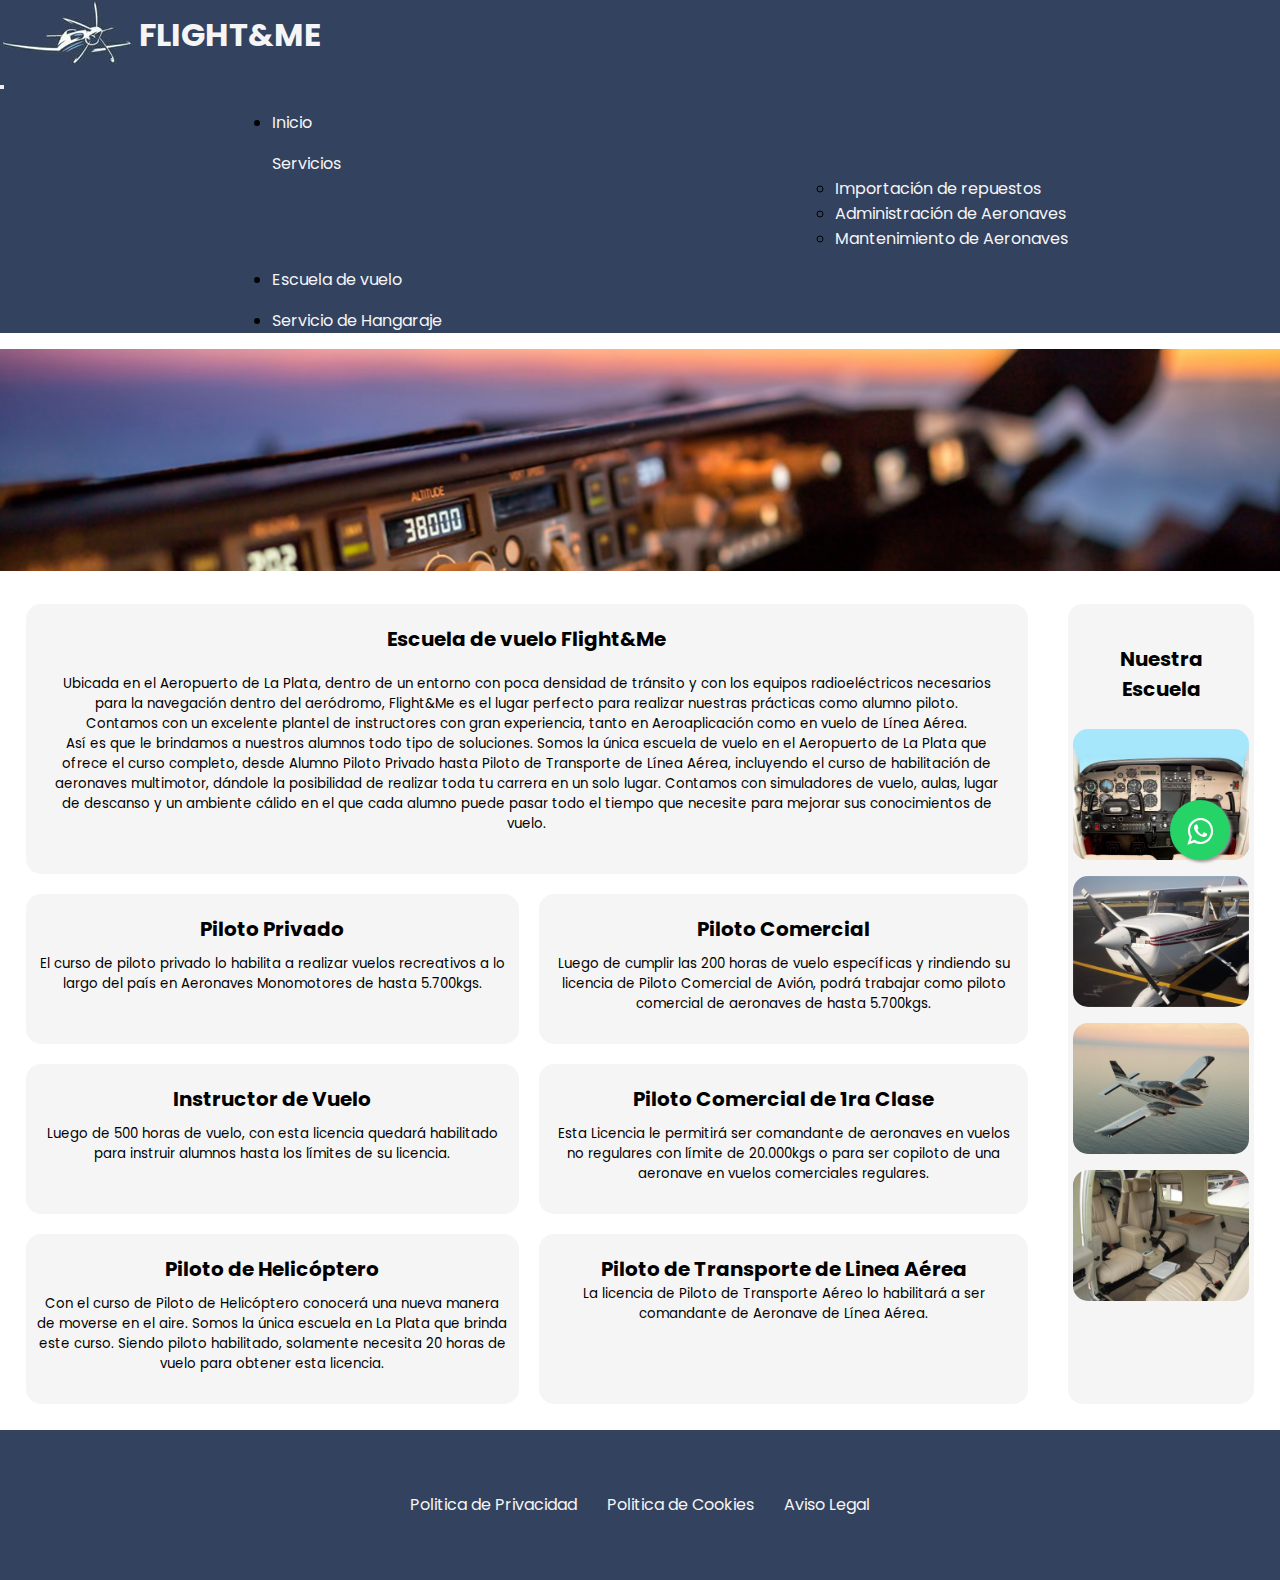
<file: paginas/escuelaDeVuelo.html>
<!DOCTYPE html>
<html lang="en">
<head>
    <meta charset="UTF-8">
    <meta http-equiv="X-UA-Compatible" content="IE=edge">
    <meta name="viewport" content="width=device-width, initial-scale=1.0">
    <meta name="description" content="Empresa dedicada a la enseñanza en la carrera de Piloto de Avión.">
    <meta name="keywords" content="Escuela Vuelo, Carrera Piloto, Privado, Comercial, Helicoptero"\>
    <title>Escuela de Vuelo Flight & Me</title>
    <!-- CSS Bootstrap-->
    <link href="https://cdn.jsdelivr.net/npm/bootstrap@5.0.2/dist/css/bootstrap.min.css" rel="stylesheet" integrity="sha384-EVSTQN3/azprG1Anm3QDgpJLIm9Nao0Yz1ztcQTwFspd3yD65VohhpuuCOmLASjC" crossorigin="anonymous">
    <link rel="stylesheet" type="text/css" href="../estilos/estilo.css">
    <link rel="shortcut icon" href="../images\plane.png">
    <link rel="preconnect" href="https://fonts.gstatic.com">
    <link href="https://fonts.googleapis.com/css2?family=Poppins:ital,wght@0,700;1,300&display=swap" rel="stylesheet">
    <link rel="preconnect" href="https://fonts.gstatic.com">
    <link href="https://fonts.googleapis.com/css2?family=Barlow+Condensed&display=swap" rel="stylesheet"> 
        <!-- Whatsapp Button -->
        <link rel="stylesheet" href="https://maxcdn.bootstrapcdn.com/font-awesome/4.5.0/css/font-awesome.min.css">
</head>


<body>

    <a href="https://api.whatsapp.com/send?phone=5492216403123& text=Hola,%20Quisiera%20conocer%20sobre%20flightandme!" class="float" target="_blank">
        <i class="fa fa-whatsapp float__float"></i>
        </a>

    <div class="conainter header"> 
        <nav class="navbar navbar-expand-lg navbar-light p-2 header__nav">
            <a href="../index.html" title="Inicio" class="navbar-brand header__nav--link">
            <img src="../images/logo.png" title="LOGO DE FLIGHT AND ME" alt="LOGO DE LA EMPRESA FLIGHT AND ME" class="d-inline-block align-top" height="50%">
            <h1 class="display-9 header__marca">FLIGHT&ME</h1>
            </a> 
            <button class="navbar-toggler" type="button" data-bs-toggle="collapse" data-bs-target="#toggleMobileMenu" aria-controls="toggleMobileMenu" aria-expanded="false" aria-lable="Toggle navigation">
                <span class="navbar-toggler-icon"></span>
            </button>
            <div class="collapse navbar-collapse" id="toggleMobileMenu">
                <ul class="navbar-nav ms text-center menu">
                    <li  class="navbar-link"><a href="../index.html" title="Inicio">Inicio</a></li>
                    <div id="dropdown"><a class="nav--link dropdown-toggle shown.bs.dropdown m-1" href="#" role="button"
                        data-bs-toggle="dropdown" aria-expanded="false">Servicios</a>
                   <ul class="dropdown-menu shown.bs.dropdown" aria-labelledby="navbarDropdown" data-bs-popper="none">
                       <li><a class="dropdown-item" href="importacionDeRepuestosyAeronaves.html">Importación de repuestos</a></li>
                       <li><a class="dropdown-item" href="administracionDeAeronaves.html">Administración de Aeronaves</a></li>        
                       <li><a class="dropdown-item" href="mantenimientoDeAeronaves.html">Mantenimiento de Aeronaves</a></li>
                 </ul>
                </div>
                    <li class="navbar-link"><a href="escuelaDeVuelo.html" title="Escuela de vuelo">Escuela de vuelo</a></li>
                    <li class="navbar-link"><a href="hangaraje.html" title="Hangaraje">Servicio de Hangaraje</a></li>


                </ul>
            </div>
        </nav>
    </div>


      <main class="fotosmain">
        <img class="fotosmain__foto" src="../images/cockpit.png" title="IMAGEN CABINA DE AVION" alt="IMAGEN DE CABINA DE AVION 737" class="stretch">
    </main>

    <!-- GRID ESCUELA DE VUELO 2D -->

    <main class="escuelaDeVuelo">
        <div class="Escuela">
            <h2>Escuela de vuelo Flight&Me</h2>
            <p>Ubicada en el Aeropuerto de La Plata, dentro de un entorno con poca densidad de tránsito y con los equipos radioeléctricos necesarios para la navegación dentro del aeródromo, Flight&Me es el lugar perfecto para realizar nuestras prácticas como alumno piloto.
                <br>
                Contamos con un excelente plantel de instructores con gran experiencia, tanto en Aeroaplicación como en vuelo de Línea Aérea.
                <br>
                Así es que le brindamos a nuestros alumnos todo tipo de soluciones. Somos la única escuela de vuelo en el Aeropuerto de La Plata que ofrece el curso completo, desde Alumno Piloto Privado hasta Piloto de Transporte de Línea Aérea, incluyendo el curso de habilitación de aeronaves multimotor, dándole la posibilidad de realizar toda tu carrera en un solo lugar. Contamos con simuladores de vuelo, aulas, lugar de descanso y un ambiente cálido en el que cada alumno puede pasar todo el tiempo que necesite para mejorar sus conocimientos de vuelo.</p>
        </div>
        <div class="PPA">
            <h2>Piloto Privado</h2>
            <p> El curso de piloto privado lo habilita a realizar vuelos recreativos a lo largo del país en Aeronaves Monomotores de hasta 5.700kgs.</p>
        </div>
        <div class="PCA">
            <h2>Piloto Comercial</h2>
            <p> Luego de cumplir las 200 horas de vuelo específicas y rindiendo su licencia de Piloto Comercial de Avión, podrá trabajar como piloto comercial de aeronaves de hasta 5.700kgs.</p>
        </div>
        <div class="IV">
            <h2>Instructor de Vuelo</h2>
            <p>Luego de 500 horas de vuelo, con esta licencia quedará habilitado para instruir alumnos hasta los límites de su licencia.</p>
        </div>
        <div class="PC1">
            <h2>Piloto Comercial de 1ra Clase</h2>
            <p>Esta Licencia le permitirá ser comandante de aeronaves en vuelos no regulares con límite de 20.000kgs o para ser copiloto de una aeronave en vuelos comerciales regulares.</p>
        </div>
        <div class="PPH">
            <h2>Piloto de Helicóptero</h2>
            <p>Con el curso de Piloto de Helicóptero conocerá una nueva manera de moverse en el aire. Somos la única escuela en La Plata que brinda este curso. Siendo piloto habilitado, solamente necesita 20 horas de vuelo para obtener esta licencia.</p>
        </div>
        <div class="PTLA">
            <h2>Piloto de Transporte de Linea Aérea</h2>
             <p>La licencia de Piloto de Transporte Aéreo lo habilitará a ser comandante de Aeronave de Línea Aérea.</p>
        </div>
        <div class="fotos">
            <h2>Nuestra Escuela</h2>
            <img src="../images/cabina.jpg" alt="cabina cessna c150" class="fotoUno">
            <img src="../images/c150.jpg" alt="avion cessna c150" class="fotoUno">
            <img src="../images/seneca.jpg" alt="aeronave seneca" class="fotoUno">
            <img src="../images/senecaInterior.jpg" alt="aeronave seneca asientos interior" class="fotoUno">
        </div>
    </main>

    <footer class="footer">
        <ul class="footer__lista">
            <li class="footer__lista--item"><a class="footer__lista--item__link" href="../paginas/politicaDePrivacidad.html" title="Politica de Privacidad">Politica de Privacidad</a></li>
            <li class="footer__lista--item"><a class="footer__lista--item__link" href="../paginas/politicaDeCookie.html" title="Politica de Cookies">Politica de Cookies</a></li>
            <li class="footer__lista--item"><a class="footer__lista--item__link" href="../paginas/avisoLegal.html" title="Aviso Legal">Aviso Legal</a></li>
        </ul>
</footer>
    
  <!-- JavaScript Bundle with Popper -->
  <script src="https://cdn.jsdelivr.net/npm/bootstrap@5.0.2/dist/js/bootstrap.bundle.min.js"integrity="sha384-MrcW6ZMFYlzcLA8Nl+NtUVF0sA7MsXsP1UyJoMp4YLEuNSfAP+JcXn/tWtIaxVXM"crossorigin="anonymous"></script>

</body>
</html>
</file>
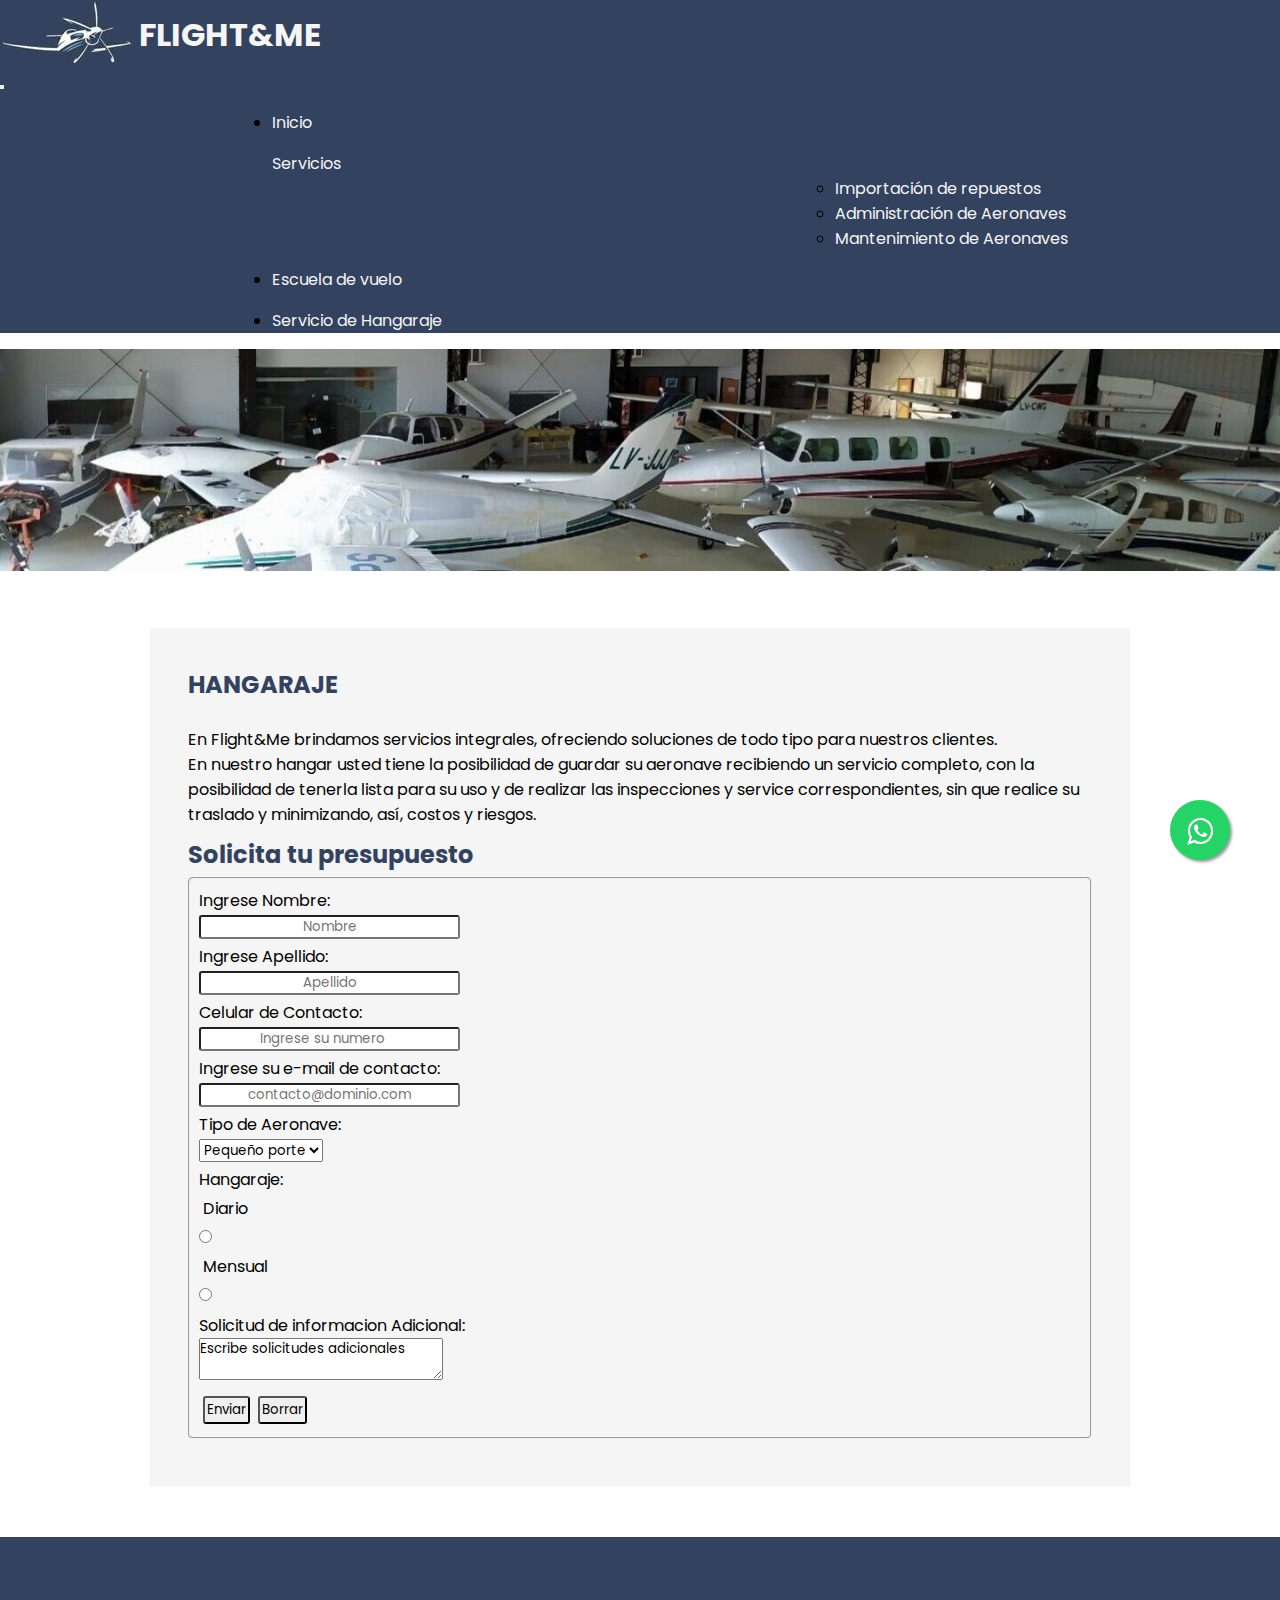
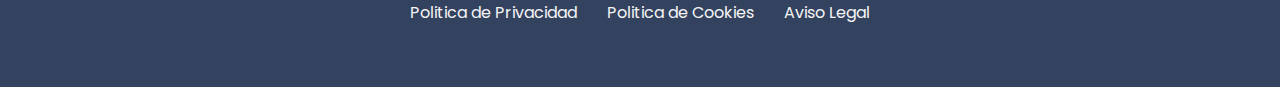
<file: paginas/hangaraje.html>
<!DOCTYPE html>
<html lang="en">
<head>
    <meta charset="UTF-8">
    <meta http-equiv="X-UA-Compatible" content="IE=edge">
    <meta name="viewport" content="width=device-width, initial-scale=1.0">
    <meta name="description" content="Empresa al hangaraje de aviones y helicopteros.">
    <meta name="keywords" content="Hangar, Hangaraje, Helicopter, Avion"\>
    <title>Hangaraje</title>
    <link rel="shortcut icon" href="../images\plane.png">
    <!-- CSS only -->
    <link href="https://cdn.jsdelivr.net/npm/bootstrap@5.0.2/dist/css/bootstrap.min.css" rel="stylesheet" integrity="sha384-EVSTQN3/azprG1Anm3QDgpJLIm9Nao0Yz1ztcQTwFspd3yD65VohhpuuCOmLASjC" crossorigin="anonymous">
    <link rel="stylesheet" type="text/css" href="../estilos/estilo.css">
    <link rel="preconnect" href="https://fonts.gstatic.com">
    <link href="https://fonts.googleapis.com/css2?family=Poppins:ital,wght@0,700;1,300&display=swap" rel="stylesheet">
    <link rel="preconnect" href="https://fonts.gstatic.com">
    <link href="https://fonts.googleapis.com/css2?family=Barlow+Condensed&display=swap" rel="stylesheet"> 
    <!-- Whatsapp Button -->
    <link rel="stylesheet" href="https://maxcdn.bootstrapcdn.com/font-awesome/4.5.0/css/font-awesome.min.css">
</head>


<body>

    <a href="https://api.whatsapp.com/send?phone=5492216403123& text=Hola,%20Quisiera%20conocer%20sobre%20flightandme!" class="float" target="_blank">
        <i class="fa fa-whatsapp float__float"></i>
        </a>

    <div class="conainter header"> 
        <nav class="navbar navbar-expand-lg navbar-light p-2 header__nav">
            <a href="../index.html" title="Inicio" class="navbar-brand header__nav--link">
            <img src="../images/logo.png" title="LOGO DE FLIGHT AND ME" alt="LOGO DE LA EMPRESA FLIGHT AND ME" class="d-inline-block align-top" height="50%">
            <h1 class="display-9 header__marca">FLIGHT&ME</h1>
            </a> 
            <button class="navbar-toggler" type="button" data-bs-toggle="collapse" data-bs-target="#toggleMobileMenu" aria-controls="toggleMobileMenu" aria-expanded="false" aria-lable="Toggle navigation">
                <span class="navbar-toggler-icon"></span>
            </button>
            <div class="collapse navbar-collapse" id="toggleMobileMenu">
                <ul class="navbar-nav ms text-center menu">
                    <li  class="navbar-link"><a href="../index.html" title="Inicio">Inicio</a></li>
                    <div id="dropdown"><a class="nav--link dropdown-toggle shown.bs.dropdown m-1" href="#" role="button"
                        data-bs-toggle="dropdown" aria-expanded="false">Servicios</a>
                   <ul class="dropdown-menu shown.bs.dropdown" aria-labelledby="navbarDropdown" data-bs-popper="none">
                       <li><a class="dropdown-item" href="importacionDeRepuestosyAeronaves.html">Importación de repuestos</a></li>
                       <li><a class="dropdown-item" href="administracionDeAeronaves.html">Administración de Aeronaves</a></li>        
                       <li><a class="dropdown-item" href="mantenimientoDeAeronaves.html">Mantenimiento de Aeronaves</a></li>
                 </ul>
                </div>
                    <li class="navbar-link"><a href="escuelaDeVuelo.html" title="Escuela de vuelo">Escuela de vuelo</a></li>
                    <li class="navbar-link"><a href="hangaraje.html" title="Hangaraje">Servicio de Hangaraje</a></li>


                </ul>
            </div>
        </nav>
    </div>
        
    <main class="fotosmain"> 
        <img class="fotosmain__foto" src="../images/hangaraje.jpg" alt="interior de hangar">
    </main>
    <section class="texto">
        <h2 class="texto__titulo">HANGARAJE</h2>
        <br>
        <p class="texto__titulo--parrafo">En Flight&Me brindamos servicios integrales, ofreciendo soluciones de todo tipo para nuestros clientes.
            <br>
            En nuestro hangar usted tiene la posibilidad de guardar su aeronave recibiendo un servicio completo, con la posibilidad de tenerla lista para su uso y de realizar las inspecciones y service correspondientes, sin que realice su traslado y minimizando, así, costos y riesgos. 
        </p>
        <div id="formulario">
                <h2 class="texto__titulo">Solicita tu presupuesto</h2>

                
            <!-- Formulario de solicitud de Hangaraje -->

            <form action="#">
                <fieldset>
                    <div>
                        <label for="nombre">Ingrese Nombre:</label><br>
                        <input type="text" name="nombre" placeholder="Nombre">
                    </div>
                    <div>
                        <label for="Apellido">Ingrese Apellido:</label><br>
                        <input type="text" name="Apellido" placeholder="Apellido">
                    </div>
                    <div>
                        <label for="Celular">Celular de Contacto:</label><br>
                        <input type="number" name="Celular de Contacto" placeholder="Ingrese su numero">
                    </div>
                    <div>
                        <label for="email">Ingrese su e-mail de contacto:</label><br>
                        <input type="email" name="email" placeholder="contacto@dominio.com">
                    </div>
                    <div>Tipo de Aeronave:
                        <br>
                        <select name="Tipo de Aeronave">
                            <option value="Pequeño porte">Pequeño porte</option>
                            <option value="Mediano porte">Mediano porte</option>
                            <option value="Gran porte">Gran porte</option>
                        </select>
                    </div>   
                    <div class="diarioMensual">Hangaraje:
                        <div>Diario</div>
                            <input type="radio" name="periodo" value="diario">
                        <div>Mensual</div>
                            <input type="radio" name="periodo" value="Mensual">
                    </div>
                    <div>Solicitud de informacion Adicional: <br>
                        <textarea>Escribe solicitudes adicionales</textarea>
                    </div>
                    <div class="buttons">
                        <div>
                            <input type="submit" value="Enviar">
                        </div>
                        <div>
                            <input type="reset" value="Borrar">
                        </div>
                    </div>
                </fieldset>
            </form>
        </div>
    </section>

    <footer class="footer">
        <ul class="footer__lista">
            <li class="footer__lista--item"><a class="footer__lista--item__link" href="../paginas/politicaDePrivacidad.html" title="Politica de Privacidad">Politica de Privacidad</a></li>
            <li class="footer__lista--item"><a class="footer__lista--item__link" href="../paginas/politicaDeCookie.html" title="Politica de Cookies">Politica de Cookies</a></li>
            <li class="footer__lista--item"><a class="footer__lista--item__link" href="../paginas/avisoLegal.html" title="Aviso Legal">Aviso Legal</a></li>
        </ul>
</footer>

<!-- JavaScript Bundle with Popper -->
    <script src="https://cdn.jsdelivr.net/npm/bootstrap@5.0.2/dist/js/bootstrap.bundle.min.js"integrity="sha384-MrcW6ZMFYlzcLA8Nl+NtUVF0sA7MsXsP1UyJoMp4YLEuNSfAP+JcXn/tWtIaxVXM"crossorigin="anonymous"></script>
</body>
</html>
</file>
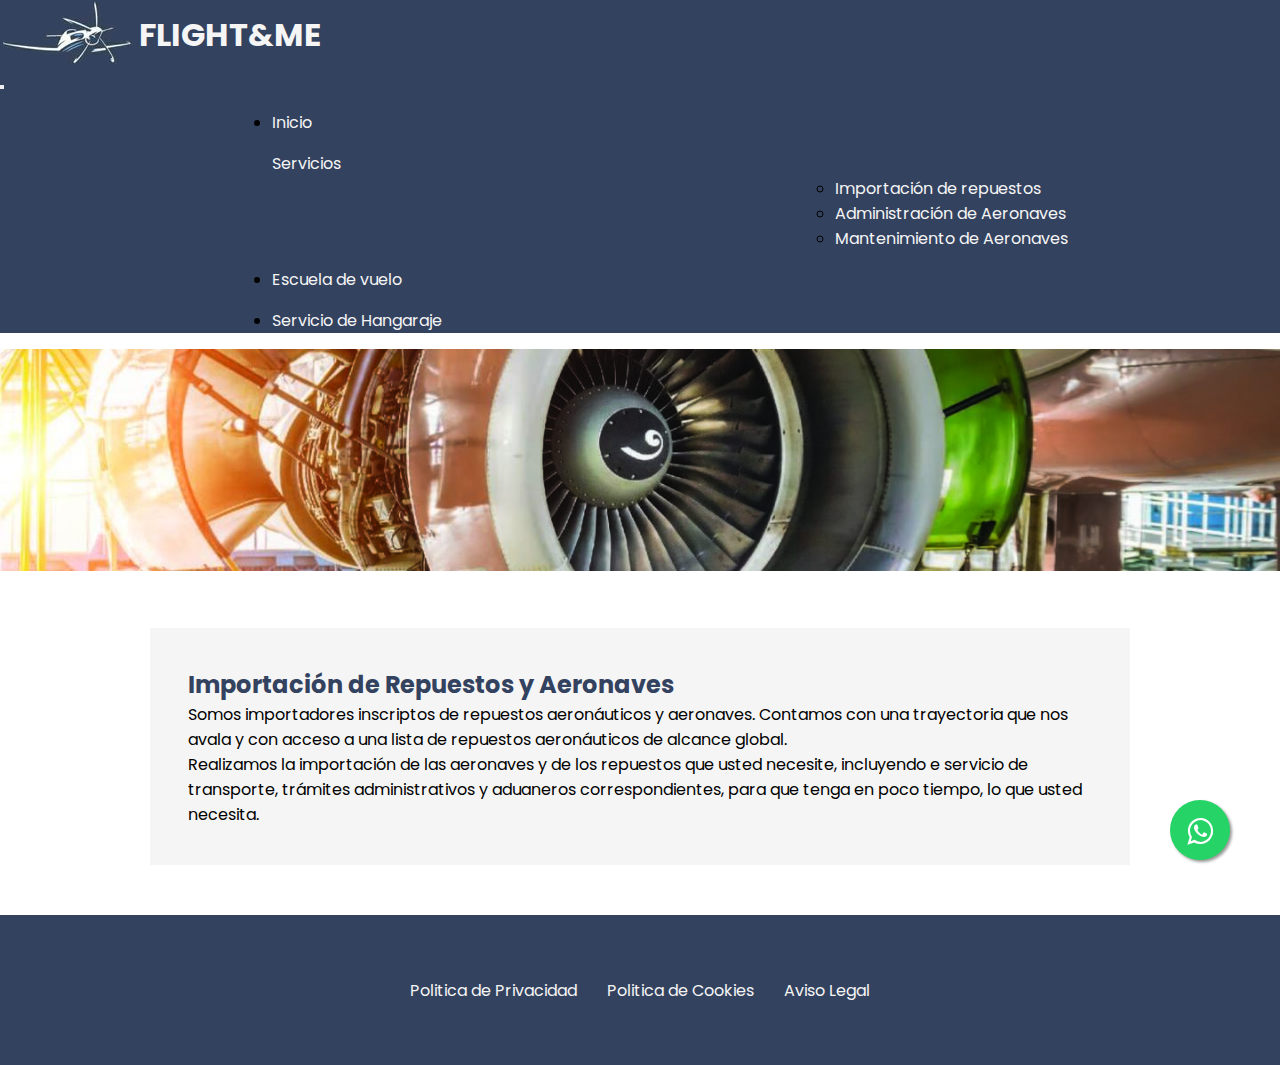
<file: paginas/importacionDeRepuestosyAeronaves.html>
<!DOCTYPE html>
<html lang="en">
<head>
    <meta charset="UTF-8">
    <meta http-equiv="X-UA-Compatible" content="IE=edge">
    <meta name="viewport" content="width=device-width, initial-scale=1.0">
    <meta name="description" content="Empresa dedicada a la importación de repuestos.">
    <meta name="keywords" content="Importacion, Repuestos, Helicoptero, Avion"\>
    <title>importación de Repuestos y Aeronaves</title>
    <link rel="shortcut icon" href="../images\plane.png">
    
    <!-- CSS only -->
    <link href="https://cdn.jsdelivr.net/npm/bootstrap@5.0.2/dist/css/bootstrap.min.css" rel="stylesheet" integrity="sha384-EVSTQN3/azprG1Anm3QDgpJLIm9Nao0Yz1ztcQTwFspd3yD65VohhpuuCOmLASjC" crossorigin="anonymous">
    <link rel="stylesheet" type="text/css" href="../estilos/estilo.css">
    <link rel="preconnect" href="https://fonts.gstatic.com">
    <link href="https://fonts.googleapis.com/css2?family=Poppins:ital,wght@0,700;1,300&display=swap" rel="stylesheet">
    <link rel="preconnect" href="https://fonts.gstatic.com">
    <link href="https://fonts.googleapis.com/css2?family=Barlow+Condensed&display=swap" rel="stylesheet"> 
    <!-- Whatsapp Button -->
    <link rel="stylesheet" href="https://maxcdn.bootstrapcdn.com/font-awesome/4.5.0/css/font-awesome.min.css">

</head>


<body>

    <a href="https://api.whatsapp.com/send?phone=5492216403123& text=Hola,%20Quisiera%20conocer%20sobre%20flightandme!" class="float" target="_blank">
        <i class="fa fa-whatsapp float__float"></i>
        </a>

    <div class="conainter header"> 
        <nav class="navbar navbar-expand-lg navbar-light p-2 header__nav">
            <a href="../index.html" title="Inicio" class="navbar-brand header__nav--link">
            <img src="../images/logo.png" title="LOGO DE FLIGHT AND ME" alt="LOGO DE LA EMPRESA FLIGHT AND ME" class="d-inline-block align-top" height="50%">
            <h1 class="display-9 header__marca">FLIGHT&ME</h1>
            </a> 
            <button class="navbar-toggler" type="button" data-bs-toggle="collapse" data-bs-target="#toggleMobileMenu" aria-controls="toggleMobileMenu" aria-expanded="false" aria-lable="Toggle navigation">
                <span class="navbar-toggler-icon"></span>
            </button>
            <div class="collapse navbar-collapse" id="toggleMobileMenu">
                <ul class="navbar-nav ms text-center menu">
                    <li  class="navbar-link"><a href="../index.html" title="Inicio">Inicio</a></li>
                    <div id="dropdown"><a class="nav--link dropdown-toggle shown.bs.dropdown m-1" href="#" role="button"
                        data-bs-toggle="dropdown" aria-expanded="false">Servicios</a>
                   <ul class="dropdown-menu shown.bs.dropdown" aria-labelledby="navbarDropdown" data-bs-popper="none">
                       <li><a class="dropdown-item" href="importacionDeRepuestosyAeronaves.html">Importación de repuestos</a></li>
                       <li><a class="dropdown-item" href="administracionDeAeronaves.html">Administración de Aeronaves</a></li>        
                       <li><a class="dropdown-item" href="mantenimientoDeAeronaves.html">Mantenimiento de Aeronaves</a></li>
                 </ul>
                </div>
                    <li class="navbar-link"><a href="escuelaDeVuelo.html" title="Escuela de vuelo">Escuela de vuelo</a></li>
                    <li class="navbar-link"><a href="hangaraje.html" title="Hangaraje">Servicio de Hangaraje</a></li>


                </ul>
            </div>
        </nav>
    </div>
        
    <main class="fotosmain">
        <img class="fotosmain__foto" src="../images/turbina.jpg" alt="interior turbina"> 
    </main>
    <section class="texto">
            <h2 class="texto__titulo">Importación de Repuestos y Aeronaves</h2>
            <p class="texto__titulo--parrafo">Somos importadores inscriptos de repuestos aeronáuticos y aeronaves. Contamos con una trayectoria que nos avala y con acceso a una lista de repuestos aeronáuticos de alcance global.
            <br>    
            Realizamos la importación de las aeronaves y de los repuestos que usted necesite, incluyendo e  servicio de transporte, trámites administrativos y aduaneros correspondientes, para que tenga en poco tiempo, lo que usted necesita.</p>
    </section>
    
    <footer class="footer">
        <ul class="footer__lista">
            <li class="footer__lista--item"><a class="footer__lista--item__link" href="../paginas/politicaDePrivacidad.html" title="Politica de Privacidad">Politica de Privacidad</a></li>
            <li class="footer__lista--item"><a class="footer__lista--item__link" href="../paginas/politicaDeCookie.html" title="Politica de Cookies">Politica de Cookies</a></li>
            <li class="footer__lista--item"><a class="footer__lista--item__link" href="../paginas/avisoLegal.html" title="Aviso Legal">Aviso Legal</a></li>
        </ul>
</footer>

<!-- JavaScript Bundle with Popper -->
    <script src="https://cdn.jsdelivr.net/npm/bootstrap@5.0.2/dist/js/bootstrap.bundle.min.js"integrity="sha384-MrcW6ZMFYlzcLA8Nl+NtUVF0sA7MsXsP1UyJoMp4YLEuNSfAP+JcXn/tWtIaxVXM"crossorigin="anonymous"></script>
</body>
</html>
</file>
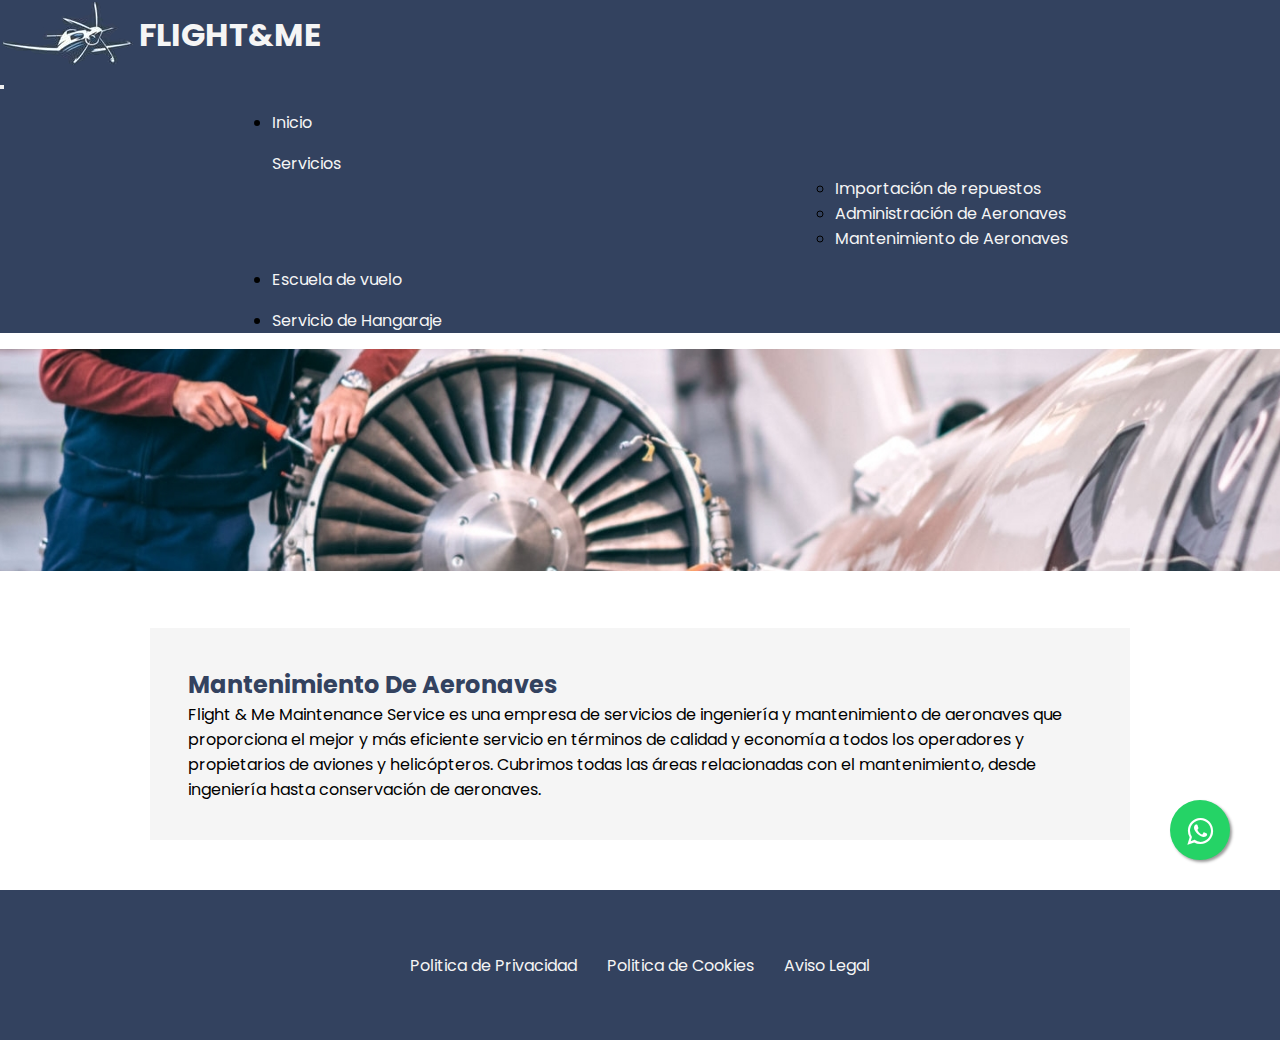
<file: paginas/mantenimientoDeAeronaves.html>
<!DOCTYPE html>
<html lang="en">
<head>
    <meta charset="UTF-8">
    <meta http-equiv="X-UA-Compatible" content="IE=edge">
    <meta name="viewport" content="width=device-width, initial-scale=1.0">
    <title>Mantenimiento de Aeronaves</title>
    <meta name="description" content="Empresa dedicada al mantenimiento de aeronaves.">
    <meta name="keywords" content="mantenimiento, aeronaves, Repuestos, Helicoptero, Avion"\>
    <link rel="shortcut icon" href="../images\plane.png">
    <!-- CSS only -->
    <link href="https://cdn.jsdelivr.net/npm/bootstrap@5.0.2/dist/css/bootstrap.min.css" rel="stylesheet"integrity="sha384-EVSTQN3/azprG1Anm3QDgpJLIm9Nao0Yz1ztcQTwFspd3yD65VohhpuuCOmLASjC" crossorigin="anonymous">
    <link rel="stylesheet" type="text/css" href="../estilos/estilo.css">
    <link rel="preconnect" href="https://fonts.gstatic.com">
    <link href="https://fonts.googleapis.com/css2?family=Poppins:ital,wght@0,700;1,300&display=swap" rel="stylesheet">
    <link rel="preconnect" href="https://fonts.gstatic.com">
    <link href="https://fonts.googleapis.com/css2?family=Barlow+Condensed&display=swap" rel="stylesheet"> 
    <!-- Whatsapp Button -->
    <link rel="stylesheet" href="https://maxcdn.bootstrapcdn.com/font-awesome/4.5.0/css/font-awesome.min.css">
</head>


<body>

    <a href="https://api.whatsapp.com/send?phone=5492216403123& text=Hola,%20Quisiera%20conocer%20sobre%20flightandme!" class="float" target="_blank">
        <i class="fa fa-whatsapp float__float"></i>
        </a>

    <div class="conainter header"> 
        <nav class="navbar navbar-expand-lg navbar-light p-2 header__nav">
            <a href="../index.html" title="Inicio" class="navbar-brand header__nav--link">
            <img src="../images/logo.png" title="LOGO DE FLIGHT AND ME" alt="LOGO DE LA EMPRESA FLIGHT AND ME" class="d-inline-block align-top" height="50%">
            <h1 class="display-9 header__marca">FLIGHT&ME</h1>
            </a> 
            <button class="navbar-toggler" type="button" data-bs-toggle="collapse" data-bs-target="#toggleMobileMenu" aria-controls="toggleMobileMenu" aria-expanded="false" aria-lable="Toggle navigation">
                <span class="navbar-toggler-icon"></span>
            </button>
            <div class="collapse navbar-collapse" id="toggleMobileMenu">
                <ul class="navbar-nav ms text-center menu">
                    <li  class="navbar-link"><a href="../index.html" title="Inicio">Inicio</a></li>
                    <div id="dropdown"><a class="nav--link dropdown-toggle shown.bs.dropdown m-1" href="#" role="button"
                        data-bs-toggle="dropdown" aria-expanded="false">Servicios</a>
                   <ul class="dropdown-menu shown.bs.dropdown" aria-labelledby="navbarDropdown" data-bs-popper="none">
                       <li><a class="dropdown-item" href="importacionDeRepuestosyAeronaves.html">Importación de repuestos</a></li>
                       <li><a class="dropdown-item" href="administracionDeAeronaves.html">Administración de Aeronaves</a></li>        
                       <li><a class="dropdown-item" href="mantenimientoDeAeronaves.html">Mantenimiento de Aeronaves</a></li>
                 </ul>
                </div>
                    <li class="navbar-link"><a href="escuelaDeVuelo.html" title="Escuela de vuelo">Escuela de vuelo</a></li>
                    <li class="navbar-link"><a href="hangaraje.html" title="Hangaraje">Servicio de Hangaraje</a></li>


                </ul>
            </div>
        </nav>
    </div>
    <main class="fotosmain">
        <img class="fotosmain__foto" src="../images/mantenimiento.jpg" title="persona trabajando en turbina" alt="personal de mantenimiento trabajando en turbina">
    </main>
    
    <section class=texto>
        <h2 class="texto__titulo">Mantenimiento De Aeronaves</h2>

        <p class="texto__titulo--parrafo">Flight & Me Maintenance Service es una empresa de servicios de ingeniería y mantenimiento de aeronaves que proporciona el mejor y más eficiente servicio en términos de calidad y economía a todos los operadores y propietarios de aviones y helicópteros. Cubrimos todas las áreas relacionadas con el mantenimiento, desde ingeniería hasta conservación de aeronaves.</p>
    </section>
    

    <footer class="footer">
        <ul class="footer__lista">
            <li class="footer__lista--item"><a class="footer__lista--item__link" href="../paginas/politicaDePrivacidad.html" title="Politica de Privacidad">Politica de Privacidad</a></li>
            <li class="footer__lista--item"><a class="footer__lista--item__link" href="../paginas/politicaDeCookie.html" title="Politica de Cookies">Politica de Cookies</a></li>
            <li class="footer__lista--item"><a class="footer__lista--item__link" href="../paginas/avisoLegal.html" title="Aviso Legal">Aviso Legal</a></li>
        </ul>
    </footer>

<!-- JavaScript Bundle with Popper -->
    <script src="https://cdn.jsdelivr.net/npm/bootstrap@5.0.2/dist/js/bootstrap.bundle.min.js"integrity="sha384-MrcW6ZMFYlzcLA8Nl+NtUVF0sA7MsXsP1UyJoMp4YLEuNSfAP+JcXn/tWtIaxVXM"crossorigin="anonymous"></script>
</body>
</html>
</file>
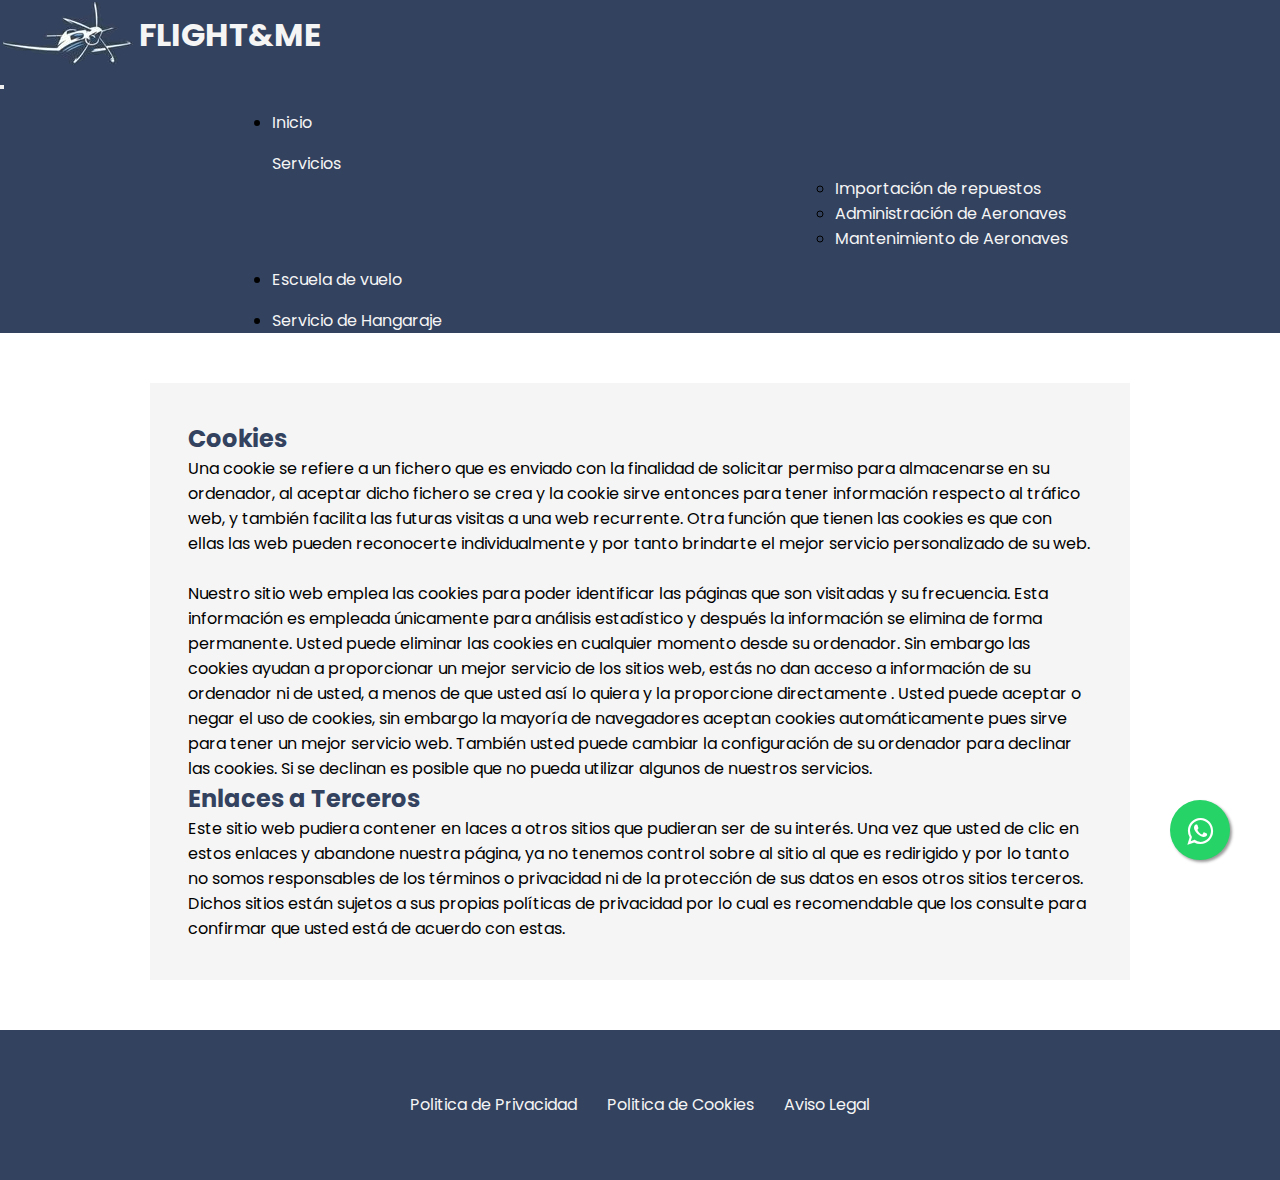
<file: paginas/politicaDeCookie.html>
<!DOCTYPE html>
<html lang="es">

<head>
    <meta charset="UTF-8">
    <meta http-equiv="X-UA-Compatible" content="IE=edge">
    <meta name="viewport" content="width=device-width, initial-scale=1.0">
    <meta name="author" content="Martin Dimier"\>
    <meta name="keywords" content="Vuelos Privados, Cursos de vuelo, Escuela de vuelo, Mantenimiento de Aeronaves, Hangares, Ferryflight, Taxi aereo"\>
    <meta name="description" content="Empresa dedicada a servicios integrales aeronauticos.">
      <title>Flight&Me SA - Politica de Cookie</title>
    <link rel="shortcut icon" href="../images\plane.png">
    <!-- CSS only -->
    <link href="https://cdn.jsdelivr.net/npm/bootstrap@5.0.2/dist/css/bootstrap.min.css" rel="stylesheet" integrity="sha384-EVSTQN3/azprG1Anm3QDgpJLIm9Nao0Yz1ztcQTwFspd3yD65VohhpuuCOmLASjC" crossorigin="anonymous">
    <link rel="stylesheet" type="text/css" href="../estilos/estilo.css">
    <link rel="preconnect" href="https://fonts.gstatic.com">
    <link href="https://fonts.googleapis.com/css2?family=Poppins:ital,wght@0,700;1,300&display=swap" rel="stylesheet">
    <link rel="preconnect" href="https://fonts.gstatic.com">
    <link href="https://fonts.googleapis.com/css2?family=Barlow+Condensed&display=swap" rel="stylesheet">  
    <!-- Whatsapp Button -->
    <link rel="stylesheet" href="https://maxcdn.bootstrapcdn.com/font-awesome/4.5.0/css/font-awesome.min.css">

</head>
    
<body>

    <a href="https://api.whatsapp.com/send?phone=5492216403123& text=Hola,%20Quisiera%20conocer%20sobre%20flightandme!" class="float" target="_blank">
        <i class="fa fa-whatsapp float__float"></i>
        </a>

    <div class="conainter header"> 
        <nav class="navbar navbar-expand-lg navbar-light p-2 header__nav">
            <a href="../index.html" title="Inicio" class="navbar-brand header__nav--link">
            <img src="../images/logo.png" title="LOGO DE FLIGHT AND ME" alt="LOGO DE LA EMPRESA FLIGHT AND ME" class="d-inline-block align-top" height="50%">
            <h1 class="display-9 header__marca">FLIGHT&ME</h1>
            </a> 
            <button class="navbar-toggler" type="button" data-bs-toggle="collapse" data-bs-target="#toggleMobileMenu" aria-controls="toggleMobileMenu" aria-expanded="false" aria-lable="Toggle navigation">
                <span class="navbar-toggler-icon"></span>
            </button>
            <div class="collapse navbar-collapse" id="toggleMobileMenu">
                <ul class="navbar-nav ms text-center menu">
                    <li  class="navbar-link"><a href="../index.html" title="Inicio">Inicio</a></li>
                    <div id="dropdown"><a class="nav--link dropdown-toggle shown.bs.dropdown m-1" href="#" role="button"
                        data-bs-toggle="dropdown" aria-expanded="false">Servicios</a>
                   <ul class="dropdown-menu shown.bs.dropdown" aria-labelledby="navbarDropdown" data-bs-popper="none">
                       <li><a class="dropdown-item" href="importacionDeRepuestosyAeronaves.html">Importación de repuestos</a></li>
                       <li><a class="dropdown-item" href="administracionDeAeronaves.html">Administración de Aeronaves</a></li>        
                       <li><a class="dropdown-item" href="mantenimientoDeAeronaves.html">Mantenimiento de Aeronaves</a></li>
                 </ul>
                </div>
                    <li class="navbar-link"><a href="escuelaDeVuelo.html" title="Escuela de vuelo">Escuela de vuelo</a></li>
                    <li class="navbar-link"><a href="hangaraje.html" title="Hangaraje">Servicio de Hangaraje</a></li>


                </ul>
            </div>
        </nav>
    </div>
<section class="texto">
    <h2 class="texto__titulo">Cookies</h2>
    <p class="texto__titulo--parrafo">
        Una cookie se refiere a un fichero que es enviado con la finalidad de solicitar permiso para almacenarse en su ordenador, al aceptar dicho fichero se crea y la cookie sirve entonces para tener información respecto al tráfico web, y también facilita las futuras visitas a una web recurrente. Otra función que tienen las cookies es que con ellas las web pueden reconocerte individualmente y por tanto brindarte el mejor servicio personalizado de su web.
        <br>
        <br>
        Nuestro sitio web emplea las cookies para poder identificar las páginas que son visitadas y su frecuencia. Esta información es empleada únicamente para análisis estadístico y después la información se elimina de forma permanente. Usted puede eliminar las cookies en cualquier momento desde su ordenador. Sin embargo las cookies ayudan a proporcionar un mejor servicio de los sitios web, estás no dan acceso a información de su ordenador ni de usted, a menos de que usted así lo quiera y la proporcione directamente . Usted puede aceptar o negar el uso de cookies, sin embargo la mayoría de navegadores aceptan cookies automáticamente pues sirve para tener un mejor servicio web. También usted puede cambiar la configuración de su ordenador para declinar las cookies. Si se declinan es posible que no pueda utilizar algunos de nuestros servicios.
    </p>
        <h2 class="texto__titulo">Enlaces a Terceros</h2>
        <p class="texto__titulo--parrafo">
        Este sitio web pudiera contener en laces a otros sitios que pudieran ser de su interés. Una vez que usted de clic en estos enlaces y abandone nuestra página, ya no tenemos control sobre al sitio al que es redirigido y por lo tanto no somos responsables de los términos o privacidad ni de la protección de sus datos en esos otros sitios terceros. Dichos sitios están sujetos a sus propias políticas de privacidad por lo cual es recomendable que los consulte para confirmar que usted está de acuerdo con estas.</p>
</section>

    
<footer class="footer">
        <ul class="footer__lista">
            <li class="footer__lista--item"><a class="footer__lista--item__link" href="../paginas/politicaDePrivacidad.html" title="Politica de Privacidad">Politica de Privacidad</a></li>
            <li class="footer__lista--item"><a class="footer__lista--item__link" href="../paginas/politicaDeCookie.html" title="Politica de Cookies">Politica de Cookies</a></li>
            <li class="footer__lista--item"><a class="footer__lista--item__link" href="../paginas/avisoLegal.html" title="Aviso Legal">Aviso Legal</a></li>
        </ul>
</footer>

<!-- JavaScript Bundle with Popper -->
    <script src="https://cdn.jsdelivr.net/npm/bootstrap@5.0.2/dist/js/bootstrap.bundle.min.js"integrity="sha384-MrcW6ZMFYlzcLA8Nl+NtUVF0sA7MsXsP1UyJoMp4YLEuNSfAP+JcXn/tWtIaxVXM"crossorigin="anonymous"></script>
</body>
</html>
</file>
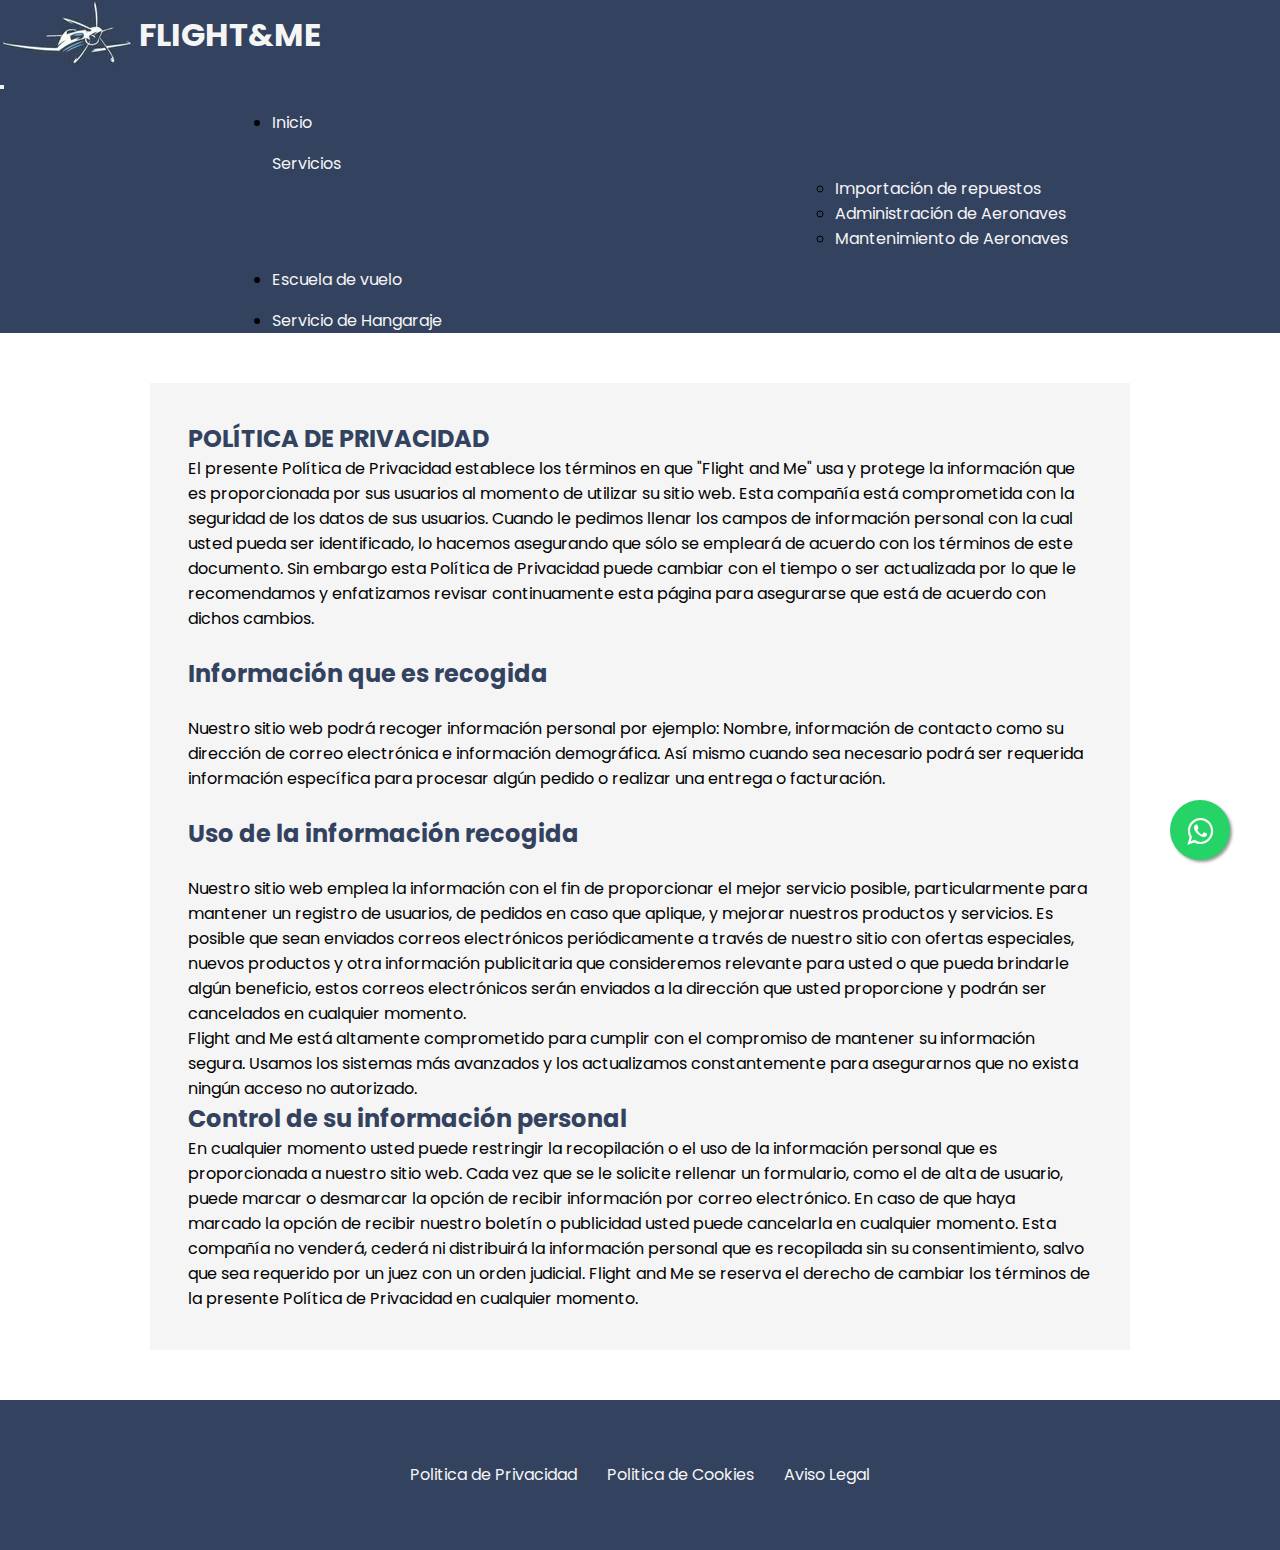
<file: paginas/politicaDePrivacidad.html>
<!DOCTYPE html>
<html lang="es">

<head>
    <meta charset="UTF-8">
    <meta http-equiv="X-UA-Compatible" content="IE=edge">
    <meta name="viewport" content="width=device-width, initial-scale=1.0">
    <meta name="author" content="Martin Dimier"\>
    <meta name="keywords" content="Vuelos Privados, Cursos de vuelo, Escuela de vuelo, Mantenimiento de Aeronaves, Hangares, Ferryflight, Taxi aereo"\>
    <meta name="description" content="Empresa dedicada a servicios integrales aeronauticos.">
    <title>Flight&Me SA - Politica de Privacidad</title>
    <link rel="shortcut icon" href="../images\plane.png">
    <!-- CSS only -->
    <link href="https://cdn.jsdelivr.net/npm/bootstrap@5.0.2/dist/css/bootstrap.min.css" rel="stylesheet" integrity="sha384-EVSTQN3/azprG1Anm3QDgpJLIm9Nao0Yz1ztcQTwFspd3yD65VohhpuuCOmLASjC" crossorigin="anonymous">
    <link rel="stylesheet" type="text/css" href="../estilos/estilo.css">
    <link rel="preconnect" href="https://fonts.gstatic.com">
    <link href="https://fonts.googleapis.com/css2?family=Poppins:ital,wght@0,700;1,300&display=swap" rel="stylesheet">
    <link rel="preconnect" href="https://fonts.gstatic.com">
    <link href="https://fonts.googleapis.com/css2?family=Barlow+Condensed&display=swap" rel="stylesheet">  
    <!-- Whatsapp Button -->
    <link rel="stylesheet" href="https://maxcdn.bootstrapcdn.com/font-awesome/4.5.0/css/font-awesome.min.css">

</head>

<body>

    <a href="https://api.whatsapp.com/send?phone=5492216403123& text=Hola,%20Quisiera%20conocer%20sobre%20flightandme!" class="float" target="_blank">
        <i class="fa fa-whatsapp float__float"></i>
        </a>

    <div class="conainter header"> 
        <nav class="navbar navbar-expand-lg navbar-light p-2 header__nav">
            <a href="../index.html" title="Inicio" class="navbar-brand header__nav--link">
            <img src="../images/logo.png" title="LOGO DE FLIGHT AND ME" alt="LOGO DE LA EMPRESA FLIGHT AND ME" class="d-inline-block align-top" height="50%">
            <h1 class="display-9 header__marca">FLIGHT&ME</h1>
            </a> 
            <button class="navbar-toggler" type="button" data-bs-toggle="collapse" data-bs-target="#toggleMobileMenu" aria-controls="toggleMobileMenu" aria-expanded="false" aria-lable="Toggle navigation">
                <span class="navbar-toggler-icon"></span>
            </button>
            <div class="collapse navbar-collapse" id="toggleMobileMenu">
                <ul class="navbar-nav ms text-center menu">
                    <li  class="navbar-link"><a href="../index.html" title="Inicio">Inicio</a></li>
                    <div id="dropdown"><a class="nav--link dropdown-toggle shown.bs.dropdown m-1" href="#" role="button"
                        data-bs-toggle="dropdown" aria-expanded="false">Servicios</a>
                   <ul class="dropdown-menu shown.bs.dropdown" aria-labelledby="navbarDropdown" data-bs-popper="none">
                       <li><a class="dropdown-item" href="importacionDeRepuestosyAeronaves.html">Importación de repuestos</a></li>
                       <li><a class="dropdown-item" href="administracionDeAeronaves.html">Administración de Aeronaves</a></li>        
                       <li><a class="dropdown-item" href="mantenimientoDeAeronaves.html">Mantenimiento de Aeronaves</a></li>
                 </ul>
                </div>
                    <li class="navbar-link"><a href="escuelaDeVuelo.html" title="Escuela de vuelo">Escuela de vuelo</a></li>
                    <li class="navbar-link"><a href="hangaraje.html" title="Hangaraje">Servicio de Hangaraje</a></li>


                </ul>
            </div>
        </nav>
    </div>
<section class="texto">
<h2 class="texto__titulo">POLÍTICA DE PRIVACIDAD</h2>

<p class="texto__titulo--parrafo">El presente Política de Privacidad establece los términos en que "Flight and Me" usa y protege la información que es proporcionada por sus usuarios al momento de utilizar su sitio web. Esta compañía está comprometida con la seguridad de los datos de sus usuarios. Cuando le pedimos llenar los campos de información personal con la cual usted pueda ser identificado, lo hacemos asegurando que sólo se empleará de acuerdo con los términos de este documento. Sin embargo esta Política de Privacidad puede cambiar con el tiempo o ser actualizada por lo que le recomendamos y enfatizamos revisar continuamente esta página para asegurarse que está de acuerdo con dichos cambios.
</p>
<br>
<h2 class="texto__titulo">Información que es recogida</h2>
<br>
<p>
Nuestro sitio web podrá recoger información personal por ejemplo: Nombre,  información de contacto como  su dirección de correo electrónica e información demográfica. Así mismo cuando sea necesario podrá ser requerida información específica para procesar algún pedido o realizar una entrega o facturación.
</p>
<br>
<h2 class="texto__titulo">Uso de la información recogida</h2>
<br>
<p> Nuestro sitio web emplea la información con el fin de proporcionar el mejor servicio posible, particularmente para mantener un registro de usuarios, de pedidos en caso que aplique, y mejorar nuestros productos y servicios.  Es posible que sean enviados correos electrónicos periódicamente a través de nuestro sitio con ofertas especiales, nuevos productos y otra información publicitaria que consideremos relevante para usted o que pueda brindarle algún beneficio, estos correos electrónicos serán enviados a la dirección que usted proporcione y podrán ser cancelados en cualquier momento.
<br>
Flight and Me está altamente comprometido para cumplir con el compromiso de mantener su información segura. Usamos los sistemas más avanzados y los actualizamos constantemente para asegurarnos que no exista ningún acceso no autorizado.
</p>
<h2 class="texto__titulo">Control de su información personal</h2>
<p>
En cualquier momento usted puede restringir la recopilación o el uso de la información personal que es proporcionada a nuestro sitio web.  Cada vez que se le solicite rellenar un formulario, como el de alta de usuario, puede marcar o desmarcar la opción de recibir información por correo electrónico.  En caso de que haya marcado la opción de recibir nuestro boletín o publicidad usted puede cancelarla en cualquier momento.

Esta compañía no venderá, cederá ni distribuirá la información personal que es recopilada sin su consentimiento, salvo que sea requerido por un juez con un orden judicial.

Flight and Me se reserva el derecho de cambiar los términos de la presente Política de Privacidad en cualquier momento.


</p>
</section>

<footer class="footer">
    <ul class="footer__lista">
        <li class="footer__lista--item"><a class="footer__lista--item__link" href="../paginas/politicaDePrivacidad.html" title="Politica de Privacidad">Politica de Privacidad</a></li>
        <li class="footer__lista--item"><a class="footer__lista--item__link" href="../paginas/politicaDeCookie.html" title="Politica de Cookies">Politica de Cookies</a></li>
        <li class="footer__lista--item"><a class="footer__lista--item__link" href="../paginas/avisoLegal.html" title="Aviso Legal">Aviso Legal</a></li>
    </ul>
</footer>
<!-- JavaScript Bundle with Popper -->
<script src="https://cdn.jsdelivr.net/npm/bootstrap@5.0.2/dist/js/bootstrap.bundle.min.js" integrity="sha384-MrcW6ZMFYlzcLA8Nl+NtUVF0sA7MsXsP1UyJoMp4YLEuNSfAP+JcXn/tWtIaxVXM" crossorigin="anonymous"></script>
</body>
</html>
</file>
<file: estilos/estilo.css>
/*Inicio Var*/
.footer {
  background-color: #33425F;
  font-family: 'Poppins', sans-serif;
  text-align: center;
  display: -webkit-box;
  display: -ms-flexbox;
  display: flex;
  height: 150px;
}

.footer .footer__lista {
  display: -webkit-box;
  display: -ms-flexbox;
  display: flex;
  margin: auto;
}

.footer .footer__lista .footer__lista--item {
  list-style: none;
  text-align: center;
  margin: auto;
  padding: 15px;
  text-decoration: none;
}

.footer .footer__lista .footer__lista--item .footer__lista--item__link {
  color: whitesmoke;
  text-decoration: none;
  margin: auto;
}

.footer .footer__lista .footer__lista--item .footer__lista--item__link:hover {
  color: grey;
}

@media only screen and (max-width: 768px) {
  .footer__lista {
    display: -webkit-box;
    display: -ms-flexbox;
    display: flex;
    margin: auto;
    padding-left: 0rem;
  }
  .footer__lista .footer__lista--item {
    list-style: none;
    text-align: center;
    margin: auto;
    padding: 15px;
    text-decoration: none;
  }
  .footer__lista .footer__lista--item .footer__lista--item__link {
    color: whitesmoke;
    margin: auto;
    text-decoration: none;
  }
  .footer__lista .footer__lista--item .footer__lista--item__link .footer__lista--item__link:hover {
    color: #b4b4b4;
  }
}

@media only screen and (max-width: 375px) {
  .footer {
    display: block;
    -webkit-box-align: center;
        -ms-flex-align: center;
            align-items: center;
  }
  .footer .footer__lista {
    display: block;
    font-size: small;
  }
  .footer .footer__lista .footer__lista--item__link:hover {
    color: #b4b4b4;
  }
}

.float {
  position: fixed;
  width: 60px;
  height: 60px;
  bottom: 40px;
  right: 50px;
  background-color: #25d366;
  color: #FFF;
  border-radius: 50px;
  text-align: center;
  font-size: 30px;
  -webkit-box-shadow: 2px 2px 3px #999;
          box-shadow: 2px 2px 3px #999;
  z-index: 3;
}

.float:hover {
  text-decoration: none;
  color: #25d366;
  background-color: #fff;
}

.float__float {
  margin-top: 16px;
}

.header .header__nav .header__nav--link {
  display: -webkit-box;
  display: -ms-flexbox;
  display: flex;
  -webkit-box-align: center;
      -ms-flex-align: center;
          align-items: center;
}

.header {
  background-color: #33425F;
}

.header .header__marca {
  color: whitesmoke;
}

.header .header__marca:hover {
  -webkit-transform: scale(1.02, 1.02);
          transform: scale(1.02, 1.02);
}

.escuelaDeVuelo {
  display: -ms-grid;
  display: grid;
  -ms-grid-columns: auto auto auto auto auto auto;
      grid-template-columns: auto auto auto auto auto auto;
  grid-gap: 20px;
  background-color: white;
  padding: 2%;
  margin: 0px;
}

.escuelaDeVuelo > div {
  background-color: whitesmoke;
  text-align: center;
  padding: 20px 0;
  font-size: smaller;
  border-radius: 15px;
}

.Escuela {
  -ms-grid-column: 1;
  -ms-grid-column-span: 4;
  grid-column: 1 / 5;
  padding: 10px;
}

.Escuela > p {
  padding: 20px;
}

.PPA {
  -ms-grid-column: 1;
  -ms-grid-column-span: 2;
  grid-column: 1 / 3;
  -ms-grid-row: 2;
  grid-row: 2;
}

.PPA p {
  padding: 10px;
}

.PCA {
  -ms-grid-column: 3;
  -ms-grid-column-span: 2;
  grid-column: 3 / 5;
  -ms-grid-row: 2;
  grid-row: 2;
}

.PCA p {
  padding: 10px;
}

.IV {
  -ms-grid-column: 1;
  -ms-grid-column-span: 2;
  grid-column: 1 / 3;
  -ms-grid-row: 3;
  grid-row: 3;
}

.IV p {
  padding: 10px;
}

.PC1 {
  -ms-grid-column: 3;
  -ms-grid-column-span: 2;
  grid-column: 3 / 5;
  -ms-grid-row: 3;
  grid-row: 3;
}

.PC1 p {
  padding: 10px;
}

.PPH {
  -ms-grid-column: 1;
  -ms-grid-column-span: 2;
  grid-column: 1 / 3;
  -ms-grid-row: 4;
  grid-row: 4;
}

.PPH p {
  padding: 10px;
}

.PTLA {
  -ms-grid-column: 3;
  -ms-grid-column-span: 2;
  grid-column: 3 / 5;
  -ms-grid-row: 4;
  grid-row: 4;
}

.fotos {
  -ms-grid-column: 6;
  -ms-grid-column-span: 1;
  grid-column: 6 / 7;
  -ms-grid-row: 1;
  -ms-grid-row-span: 4;
  grid-row: 1 / 5;
  overflow: hidden;
}

.fotoUno {
  -webkit-transition: all 0,2seg;
  transition: all 0,2seg;
}

.fotoUno:hover {
  -webkit-transform: scale(1.02, 1.02);
          transform: scale(1.02, 1.02);
}

.fotos h2 {
  padding: 20px;
}

.fotos img {
  width: 100%;
  max-width: 200px;
  padding: 10px 5px;
  padding: 5px;
  border-radius: 20px;
}

@media only screen and (max-width: 768px) {
  .escuelaDeVuelo {
    display: -ms-grid;
    display: grid;
    -ms-grid-columns: auto auto auto auto auto auto;
        grid-template-columns: auto auto auto auto auto auto;
    grid-gap: 10px;
    background-color: white;
    padding: 2%;
    margin: 0px;
  }
  .escuelaDeVuelo > div {
    background-color: rgba(223, 223, 223, 0.863);
    text-align: center;
    padding: 20px 0;
    font-size: smaller;
    border-radius: 15px;
  }
  .Escuela {
    grid-column: 1 / -1;
  }
  .Escuela > p {
    padding: 20px;
  }
  .PPA {
    grid-column: 1 / -1;
    -ms-grid-row: 2;
    grid-row: 2;
  }
  .PPA p {
    padding: 15px;
  }
  .PCA {
    grid-column: 1 / -1;
    -ms-grid-row: 3;
    grid-row: 3;
  }
  .PCA p {
    padding: 15px;
  }
  .IV {
    grid-column: 1 / -1;
    -ms-grid-row: 4;
    grid-row: 4;
  }
  .PC1 {
    grid-column: 1 / -1;
    -ms-grid-row: 5;
    grid-row: 5;
  }
  .PPH {
    grid-column: 1 / -1;
    -ms-grid-row: 6;
    grid-row: 6;
  }
  .PTLA {
    grid-column: 1 / -1;
    -ms-grid-row: 7;
    grid-row: 7;
  }
  .fotos {
    grid-column: 1 / -1;
    -ms-grid-row: 5;
    grid-row: 5 / 5;
    -ms-grid-row: 8;
    grid-row: 8;
    overflow: hidden;
  }
  .fotos h2 {
    padding: 20px;
  }
  .fotos img {
    width: 20%;
    max-width: 200px;
    padding: 5px;
    border-radius: 20px;
    display: -webkit-inline-box;
    display: -ms-inline-flexbox;
    display: inline-flex;
  }
}

@media only screen and (max-width: 375px) {
  .escuelaDeVuelo {
    display: -ms-grid;
    display: grid;
    -ms-grid-columns: auto auto auto auto auto auto;
        grid-template-columns: auto auto auto auto auto auto;
    grid-gap: 10px;
    background-color: white;
    padding: 2%;
    margin: 0px;
  }
  .escuelaDeVuelo > div {
    background-color: rgba(223, 223, 223, 0.863);
    text-align: center;
    padding: 20px 0;
    font-size: smaller;
    border-radius: 15px;
  }
  .Escuela {
    grid-column: 1 / -1;
  }
  .Escuela > p {
    padding: 20px;
  }
  .PPA {
    grid-column: 1 / -1;
    -ms-grid-row: 2;
    grid-row: 2;
  }
  .PPA p {
    padding: 15px;
  }
  .PCA {
    grid-column: 1 / -1;
    -ms-grid-row: 3;
    grid-row: 3;
  }
  .PCA p {
    padding: 15px;
  }
  .IV {
    grid-column: 1 / -1;
    -ms-grid-row: 4;
    grid-row: 4;
  }
  .PC1 {
    grid-column: 1 / -1;
    -ms-grid-row: 5;
    grid-row: 5;
  }
  .PPH {
    grid-column: 1 / -1;
    -ms-grid-row: 6;
    grid-row: 6;
  }
  .PTLA {
    grid-column: 1 / -1;
    -ms-grid-row: 7;
    grid-row: 7;
  }
  .fotos {
    grid-column: 1 / -1;
    -ms-grid-row: 5;
    grid-row: 5 / 5;
    -ms-grid-row: 8;
    grid-row: 8;
    overflow: hidden;
  }
  .fotos h2 {
    padding: 20px;
  }
  .fotos img {
    width: 100%;
    max-width: 200px;
    padding: 5px;
    border-radius: 20px;
  }
}

#formulario {
  text-align: left;
  margin: 10px 0px;
}

#formulario h2 {
  margin-bottom: 5px;
}

form fieldset {
  padding: 5px;
  border-radius: 5px;
}

form fieldset div input {
  text-align: center;
  border-radius: 3px;
}

form fieldset div {
  margin: 3px;
  padding: 1px;
}

.buttons {
  display: -webkit-box;
  display: -ms-flexbox;
  display: flex;
}

.buttons div input {
  padding: 2px;
}

.diarioMensual {
  display: block;
  -webkit-box-align: center;
      -ms-flex-align: center;
          align-items: center;
}

* {
  margin: 0;
  padding: 0;
  font-family: 'Poppins', sans-serif;
  text-decoration: none;
  -webkit-box-sizing: border-box;
          box-sizing: border-box;
}

* a {
  text-decoration: none;
  color: whitesmoke;
}

* a:hover {
  color: grey;
}

.btn-primary {
  border: none;
  color: whitesmoke;
  background-color: #33425F;
}

.btn-primary:hover {
  border: none;
  color: grey;
  background-color: #33425F;
  outline: none;
}

.pie {
  list-style: none;
}

.mision {
  border: white 5px solid;
  margin: 1rem .25rem;
}

.misionContenido {
  margin: .75rem;
}

.suscripcion {
  background-color: whitesmoke;
  -webkit-box-ordinal-group: 2;
      -ms-flex-order: 1;
          order: 1;
  border: white 5px solid;
}

.contacto {
  background-color: whitesmoke;
  list-style: none;
  text-decoration: none;
  -webkit-box-ordinal-group: 4;
      -ms-flex-order: 3;
          order: 3;
  border: white 5px solid;
}

.contacto ul {
  text-decoration: none;
  list-style: none;
  font-size: smaller;
  padding-left: 10%;
  padding-top: 10%;
}

.contacto ul a {
  color: grey;
}

.ubicacion {
  background-color: whitesmoke;
  -webkit-box-ordinal-group: 3;
      -ms-flex-order: 2;
          order: 2;
  border: white 5px solid;
}

.texto {
  margin: 50px 150px;
  padding: 3%;
  background-color: whitesmoke;
}

.texto .texto__titulo {
  color: #33425F;
  font-size: x-large;
}

.texto .texto__titulo .texto__titulo--parrafo {
  color: grey;
}

.fotosmain .fotosmain__foto {
  width: 100%;
}

@media only screen and (min-width: 991px) {
  .navbar-collapse {
    margin-left: 20%;
  }
  .navbar-collapse .navbar-link {
    margin-left: 10%;
    width: 100%;
    margin: 1rem;
  }
  .navbar-collapse #dropdown {
    margin-left: 10%;
    width: 100%;
    margin: 1rem;
  }
  .navbar-collapse #dropdown .dropdown-menu {
    margin-left: 55%;
  }
}

@media only screen and (max-width: 768px) {
  .fotosmain .fotosmain__foto {
    width: 100%;
    height: 15vh;
  }
  .d-block {
    height: 15vh;
  }
  .texto {
    margin: 25px 75px;
    padding: 3%;
    background-color: whitesmoke;
  }
  .texto .texto__titulo {
    color: #33425F;
    font-size: x-large;
  }
  .texto .texto__titulo .texto__titulo--parrafo {
    color: grey;
  }
  .sr-only {
    display: none;
  }
  .pie {
    display: -webkit-box;
    display: -ms-flexbox;
    display: flex;
    -webkit-box-orient: vertical;
    -webkit-box-direction: normal;
        -ms-flex-direction: column;
            flex-direction: column;
    width: 98%;
    margin: 5px;
    padding: 10px;
  }
  .mision {
    margin: 1.25rem;
    padding: 20px;
  }
  .misionContenido {
    margin: 5px;
    padding: 0px;
  }
  .suscripcion {
    width: 98%;
    margin: 10px 5px;
    padding: 10px;
  }
  .contacto {
    width: 98%;
    margin: 10px 5px;
    padding: 10px;
  }
  .ubicacion {
    width: 98%;
    margin: 10px 5px;
    padding: 10px;
  }
  .hangaraje {
    margin: 17px 50px;
    padding: 50px;
    font-family: 'Poppins', sans-serif;
    text-align: center;
    background-color: whitesmoke;
  }
  .header .header__nav .header__nav--link {
    width: 75%;
    -webkit-box-align: center;
        -ms-flex-align: center;
            align-items: center;
  }
  .header .header__marca {
    font-size: 90%;
  }
}

@media only screen and (max-width: 375px) {
  .texto {
    margin: 10px 20px;
    padding: 3%;
    background-color: whitesmoke;
  }
  .texto .texto__titulo {
    color: #33425F;
    font-size: x-large;
  }
  .texto .texto__titulo .texto__titulo--parrafo {
    color: grey;
  }
  .pie {
    display: -webkit-box;
    display: -ms-flexbox;
    display: flex;
    -webkit-box-orient: vertical;
    -webkit-box-direction: normal;
        -ms-flex-direction: column;
            flex-direction: column;
    width: 98%;
    margin: 5px;
    padding: 10px;
  }
  .suscripcion {
    width: 98%;
    margin: 10px 5px;
    padding: 10px;
  }
  .contacto {
    width: 98%;
    margin: 10px 5px;
    padding: 10px;
  }
  .ubicacion {
    width: 98%;
    margin: 10px 5px;
    padding: 10px;
  }
  .header .header__nav .header__nav--link {
    width: 75%;
    -webkit-box-align: center;
        -ms-flex-align: center;
            align-items: center;
  }
  .header .header__marca {
    font-size: 90%;
  }
}
/*# sourceMappingURL=estilo.css.map */
</file>
